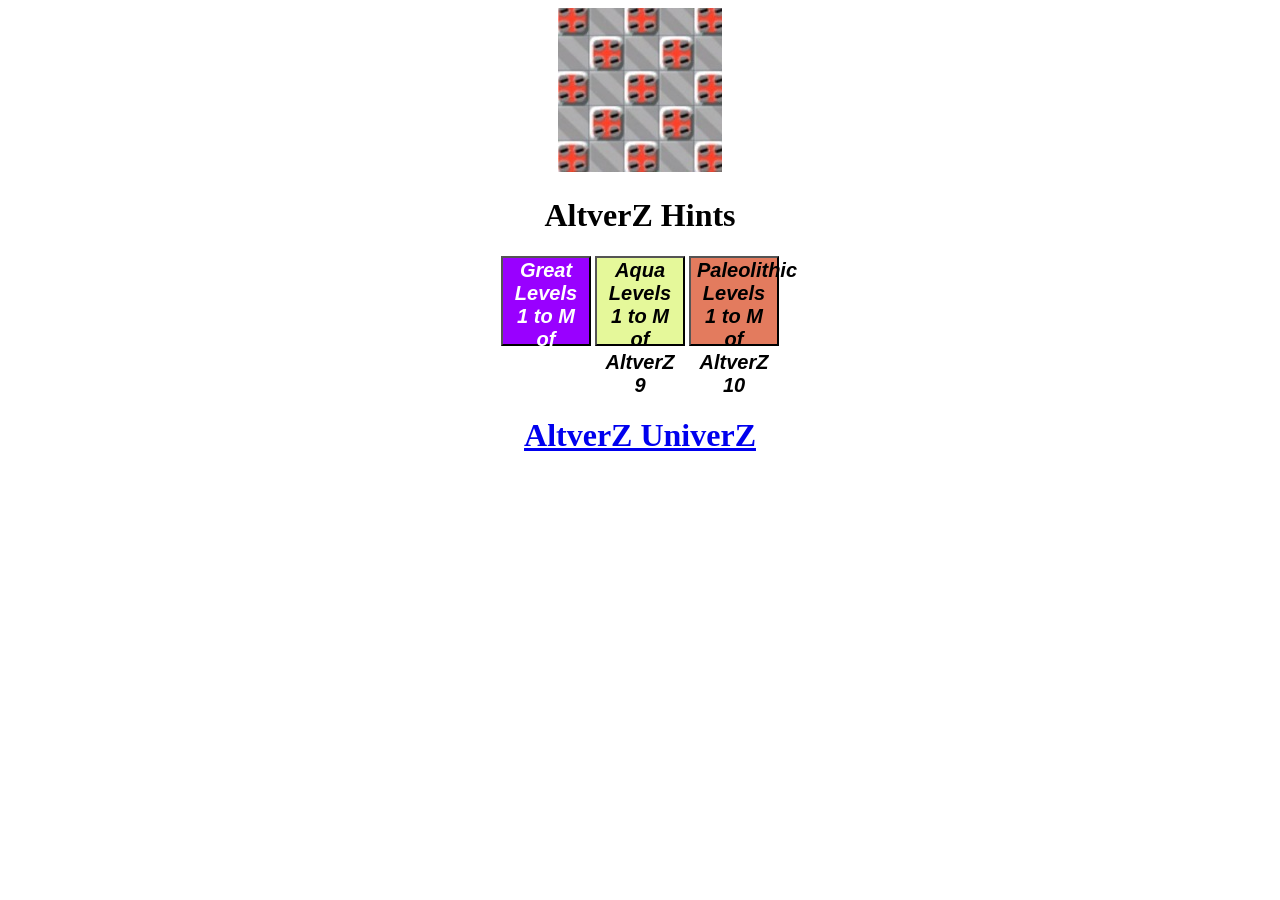
<file: index.html>
<!DOCTYPE html>
<link rel="icon" href="image/icon.jpg"/> 
<link rel="apple-touch-icon" href="image/icon.jpg"/> 
<center>
	<image src="image/icon.jpg"></image>
    <title>AltverZ Hints</title>
    <h1>AltverZ Hints</h1>
	<button style="background-color: #9900ff; color: white;" onclick="location.href='Great'">Great Levels<br>1 to M of<br>AltverZ 8</button>
	<button style="background-color: #e5f89a; color: black;" onclick="location.href='Aqua'">Aqua Levels<br>1 to M of<br>AltverZ 9</button>
	<button style="background-color: #e37b5e; color: black;" onclick="location.href='Paleolithic'">Paleolithic Levels<br>1 to M of<br>AltverZ 10</button>
    <h1><a href="Alternate_UniverZ">AltverZ UniverZ</a></h1>
</center>
<style>
	button {
		width: 10vh;
		height: 10vh;
		font: italic bold 20px "Arial";
	}
</style>
</file>
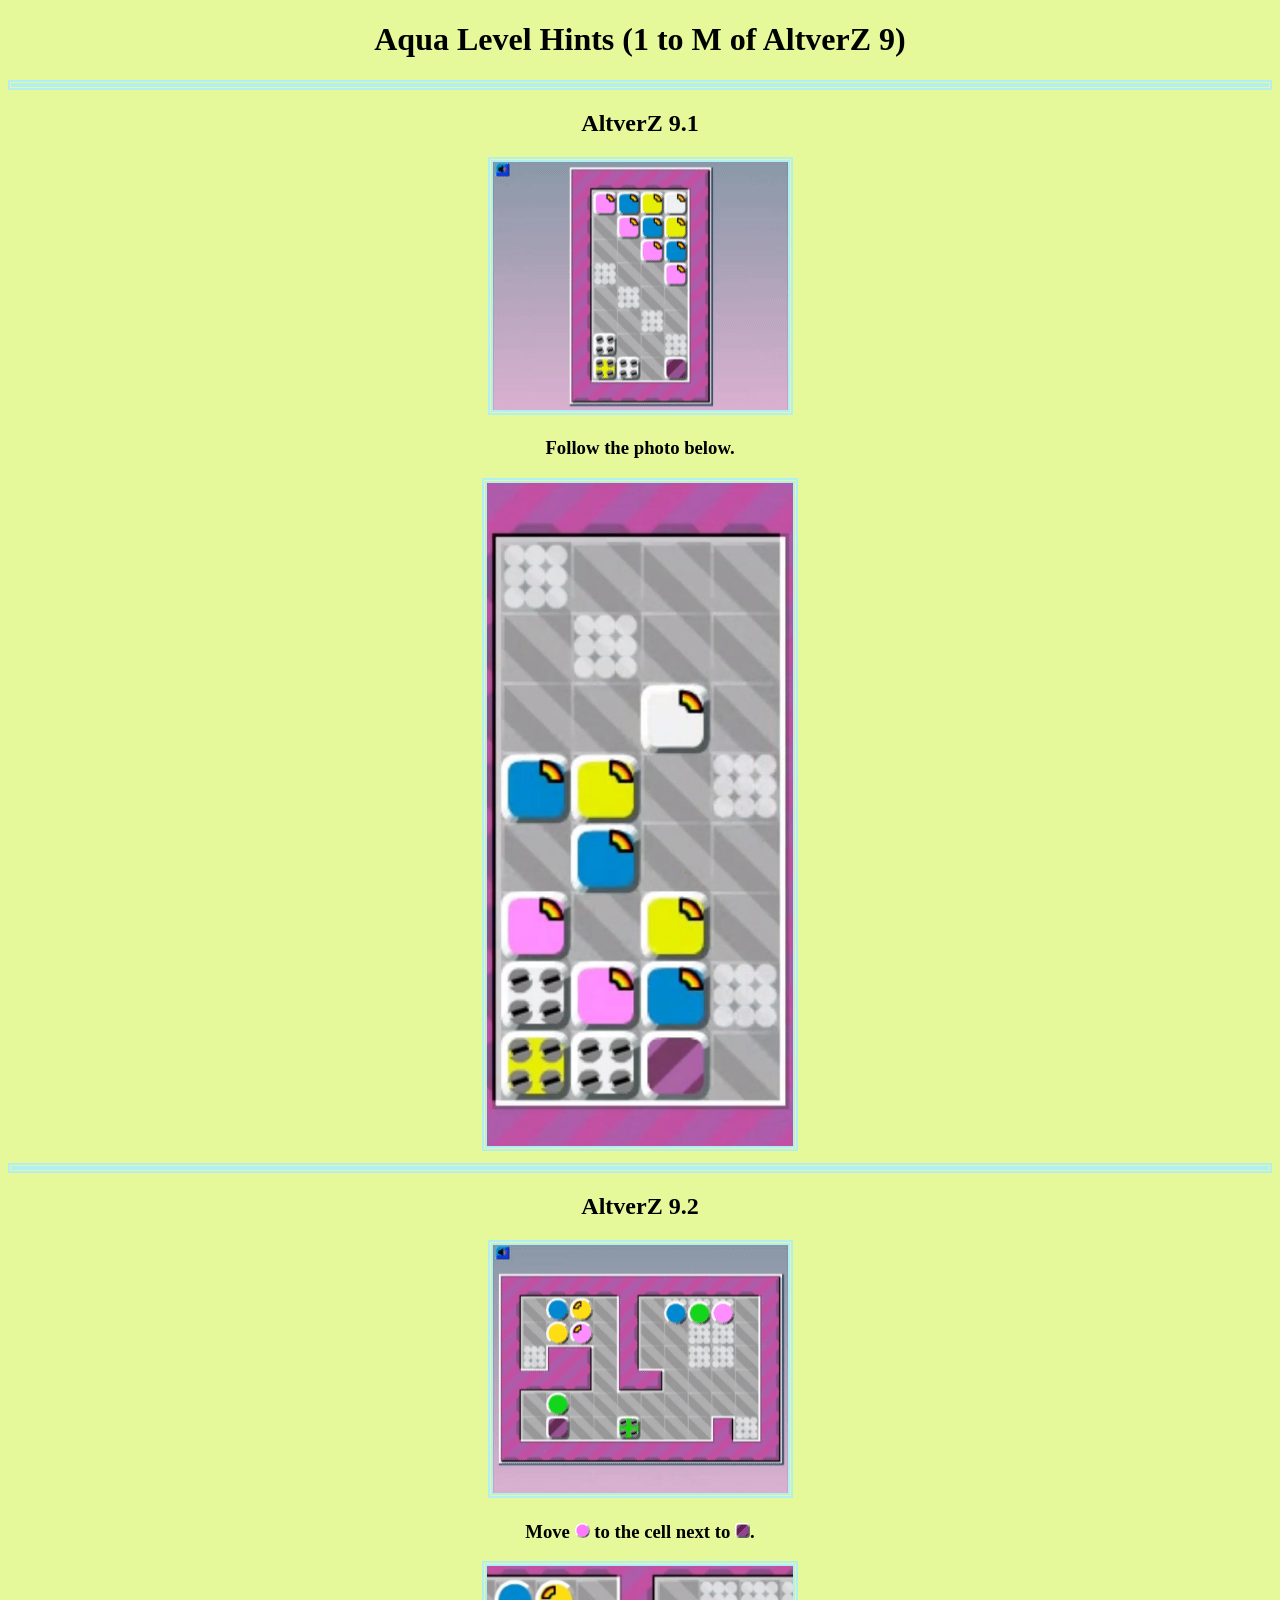
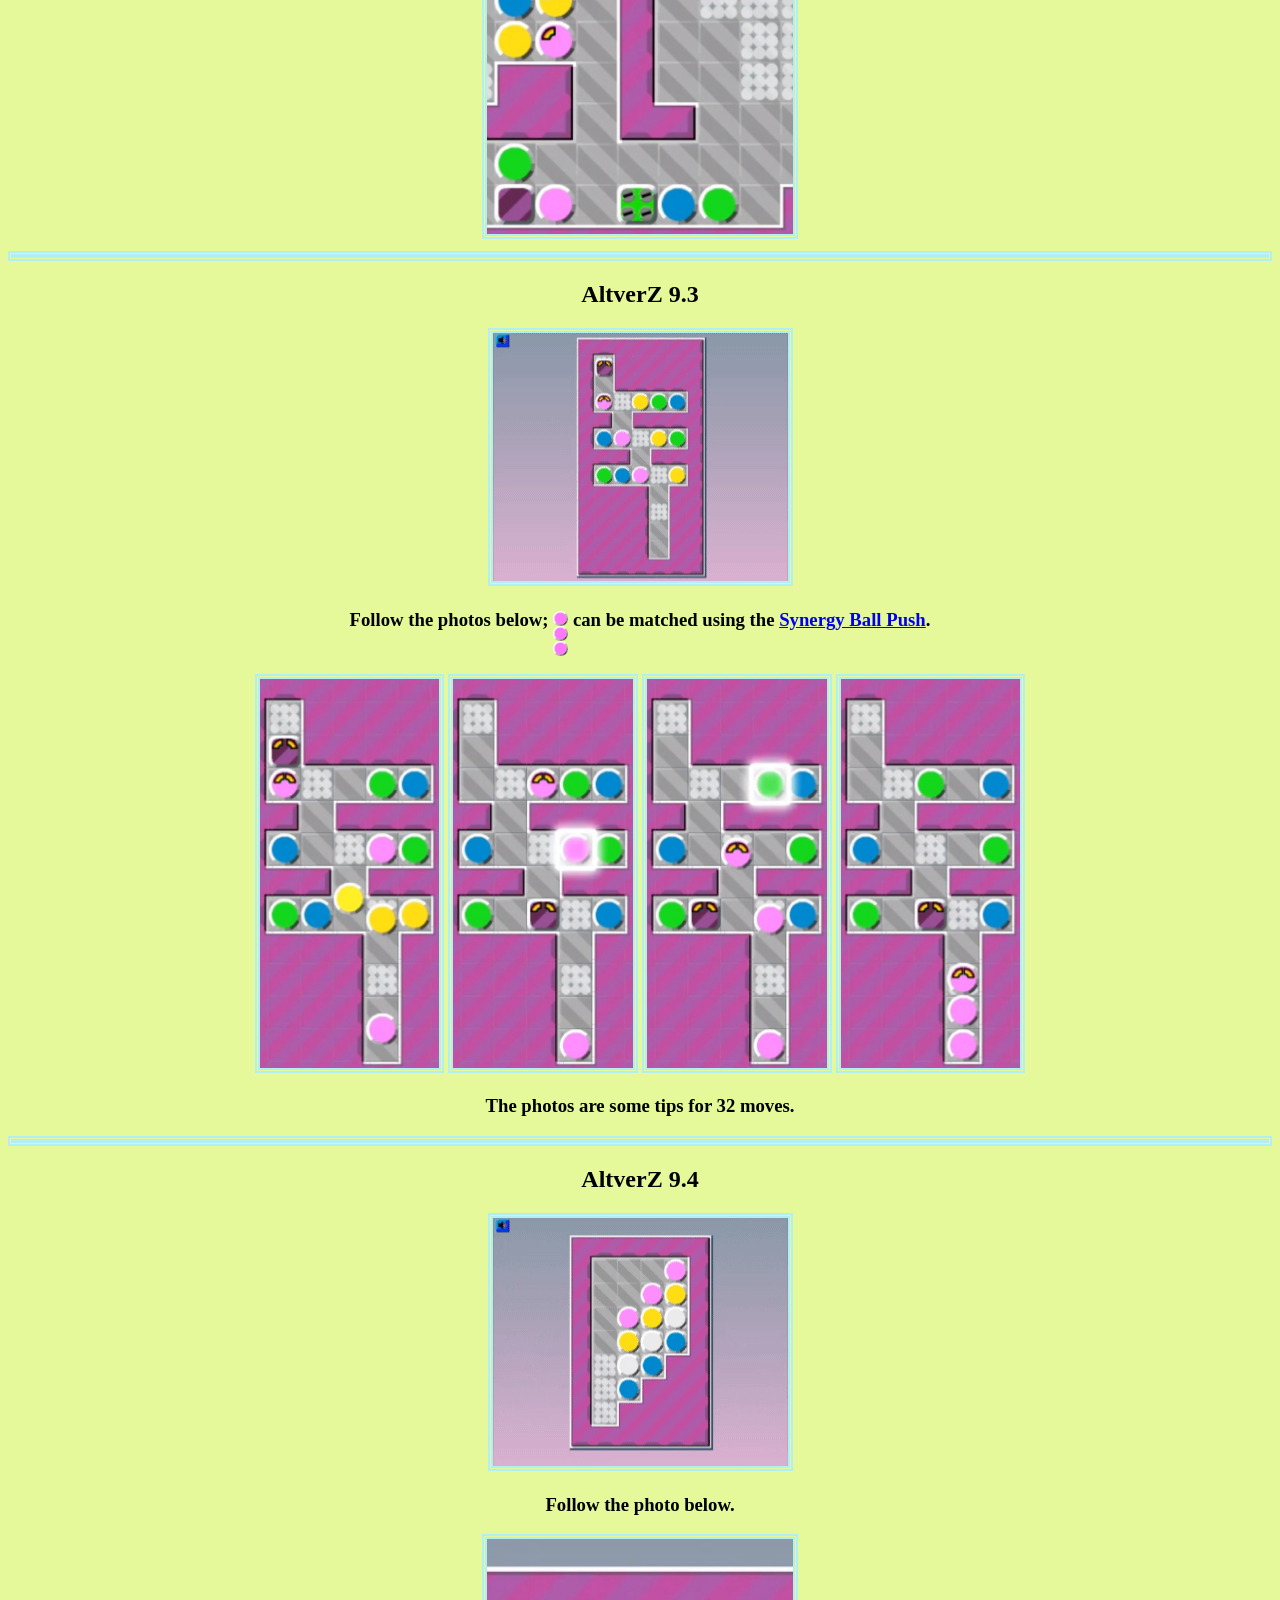
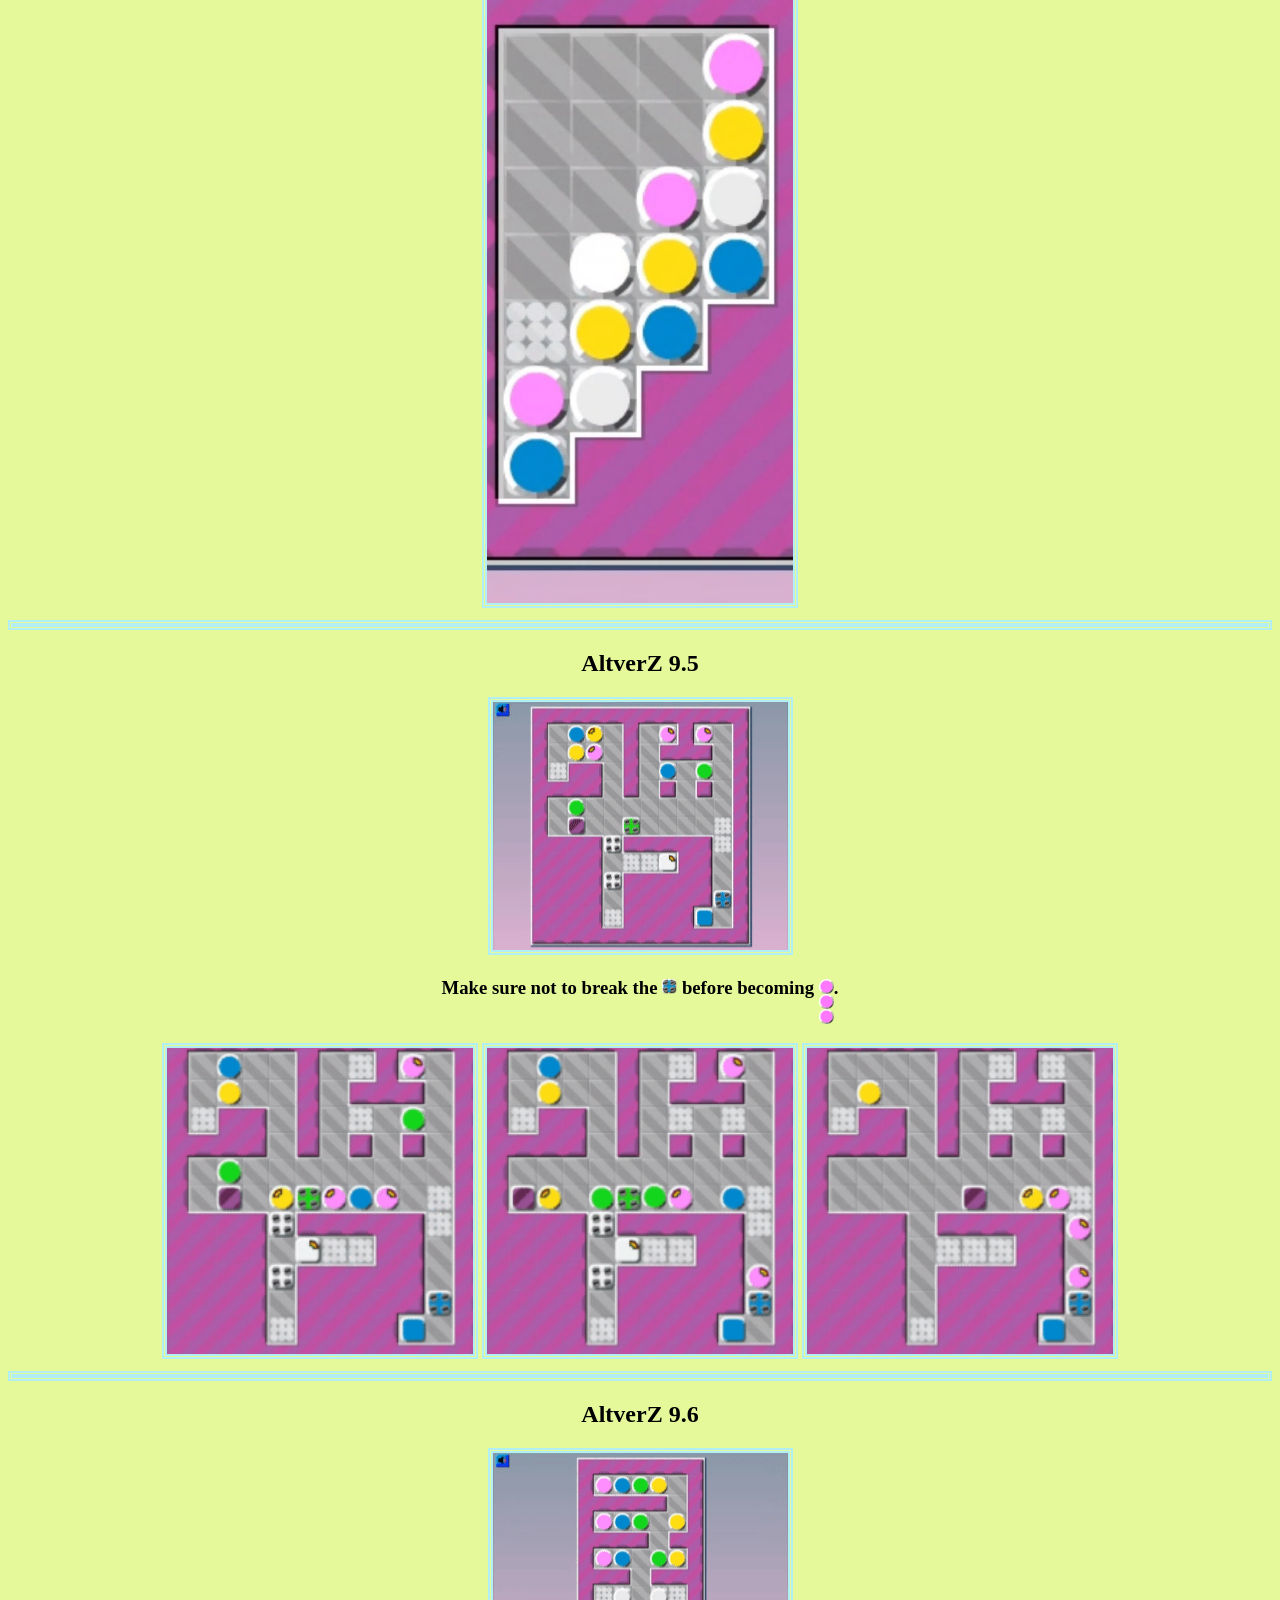
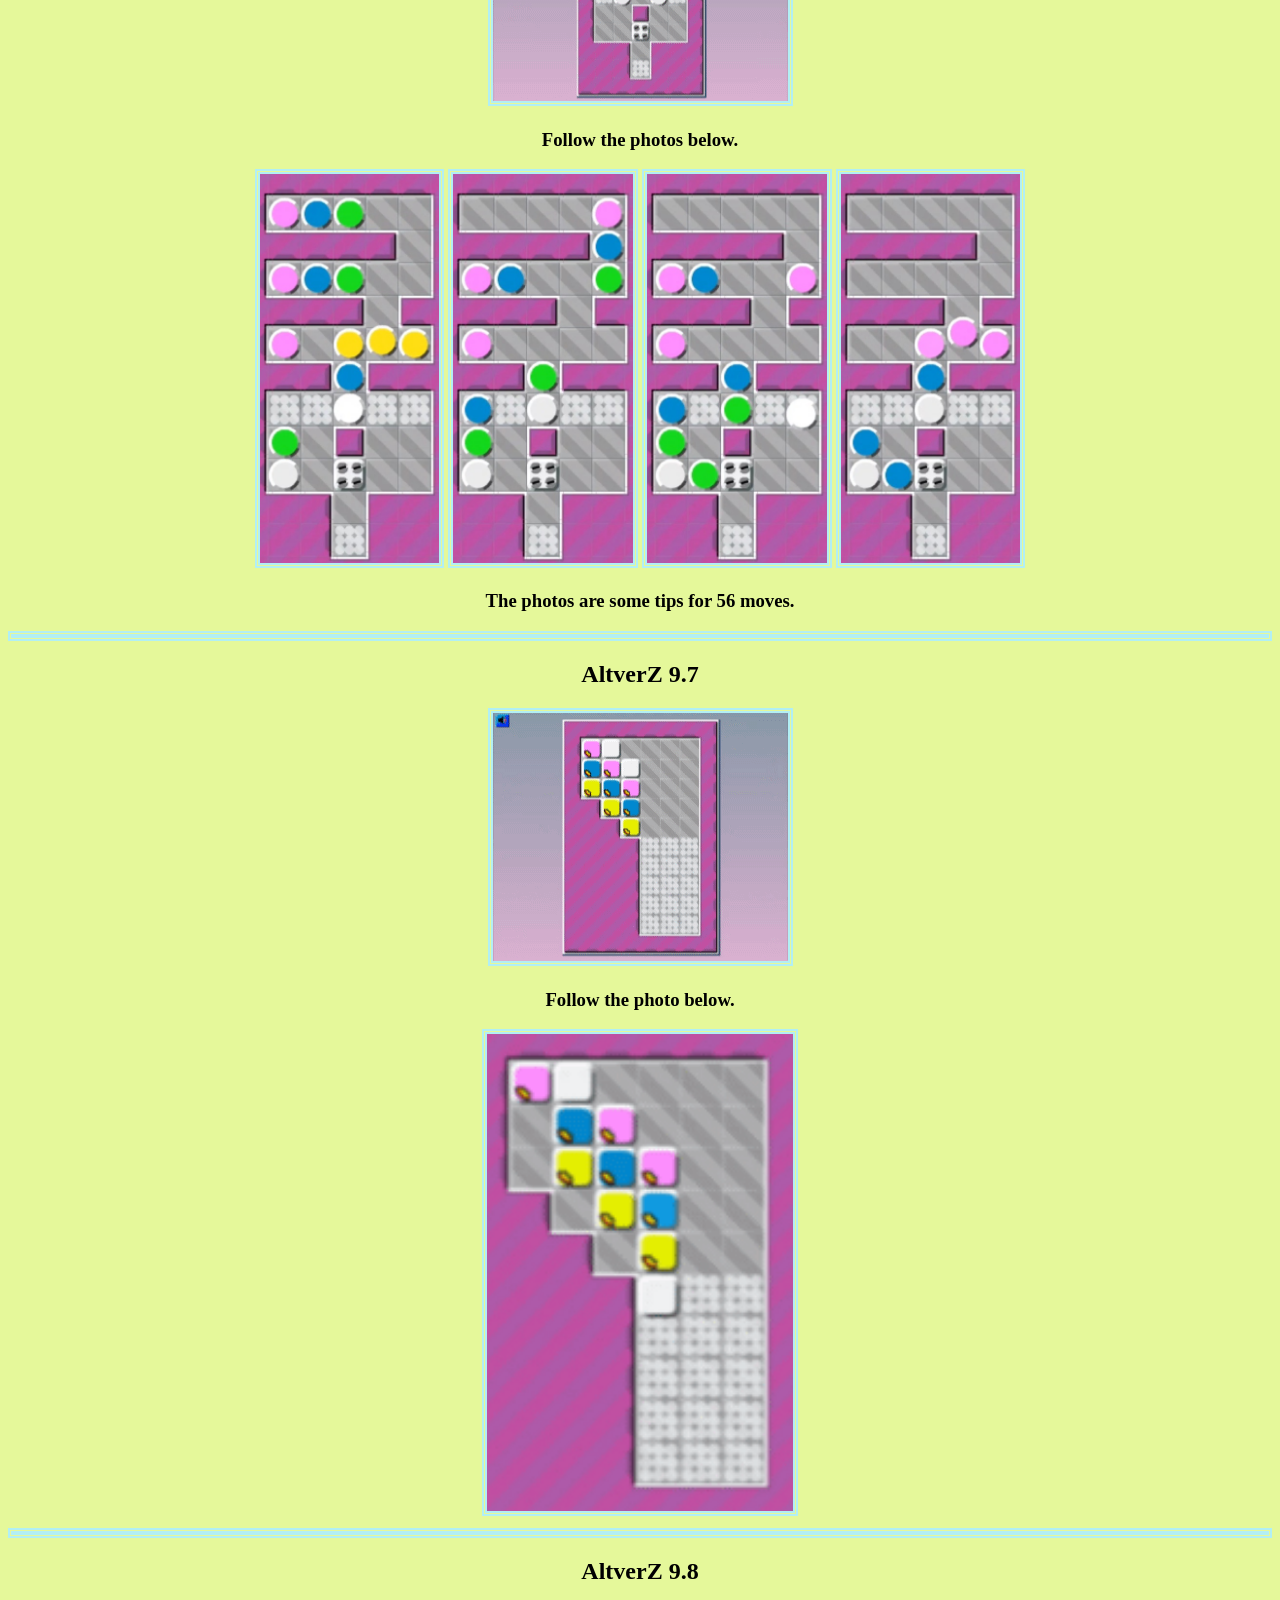
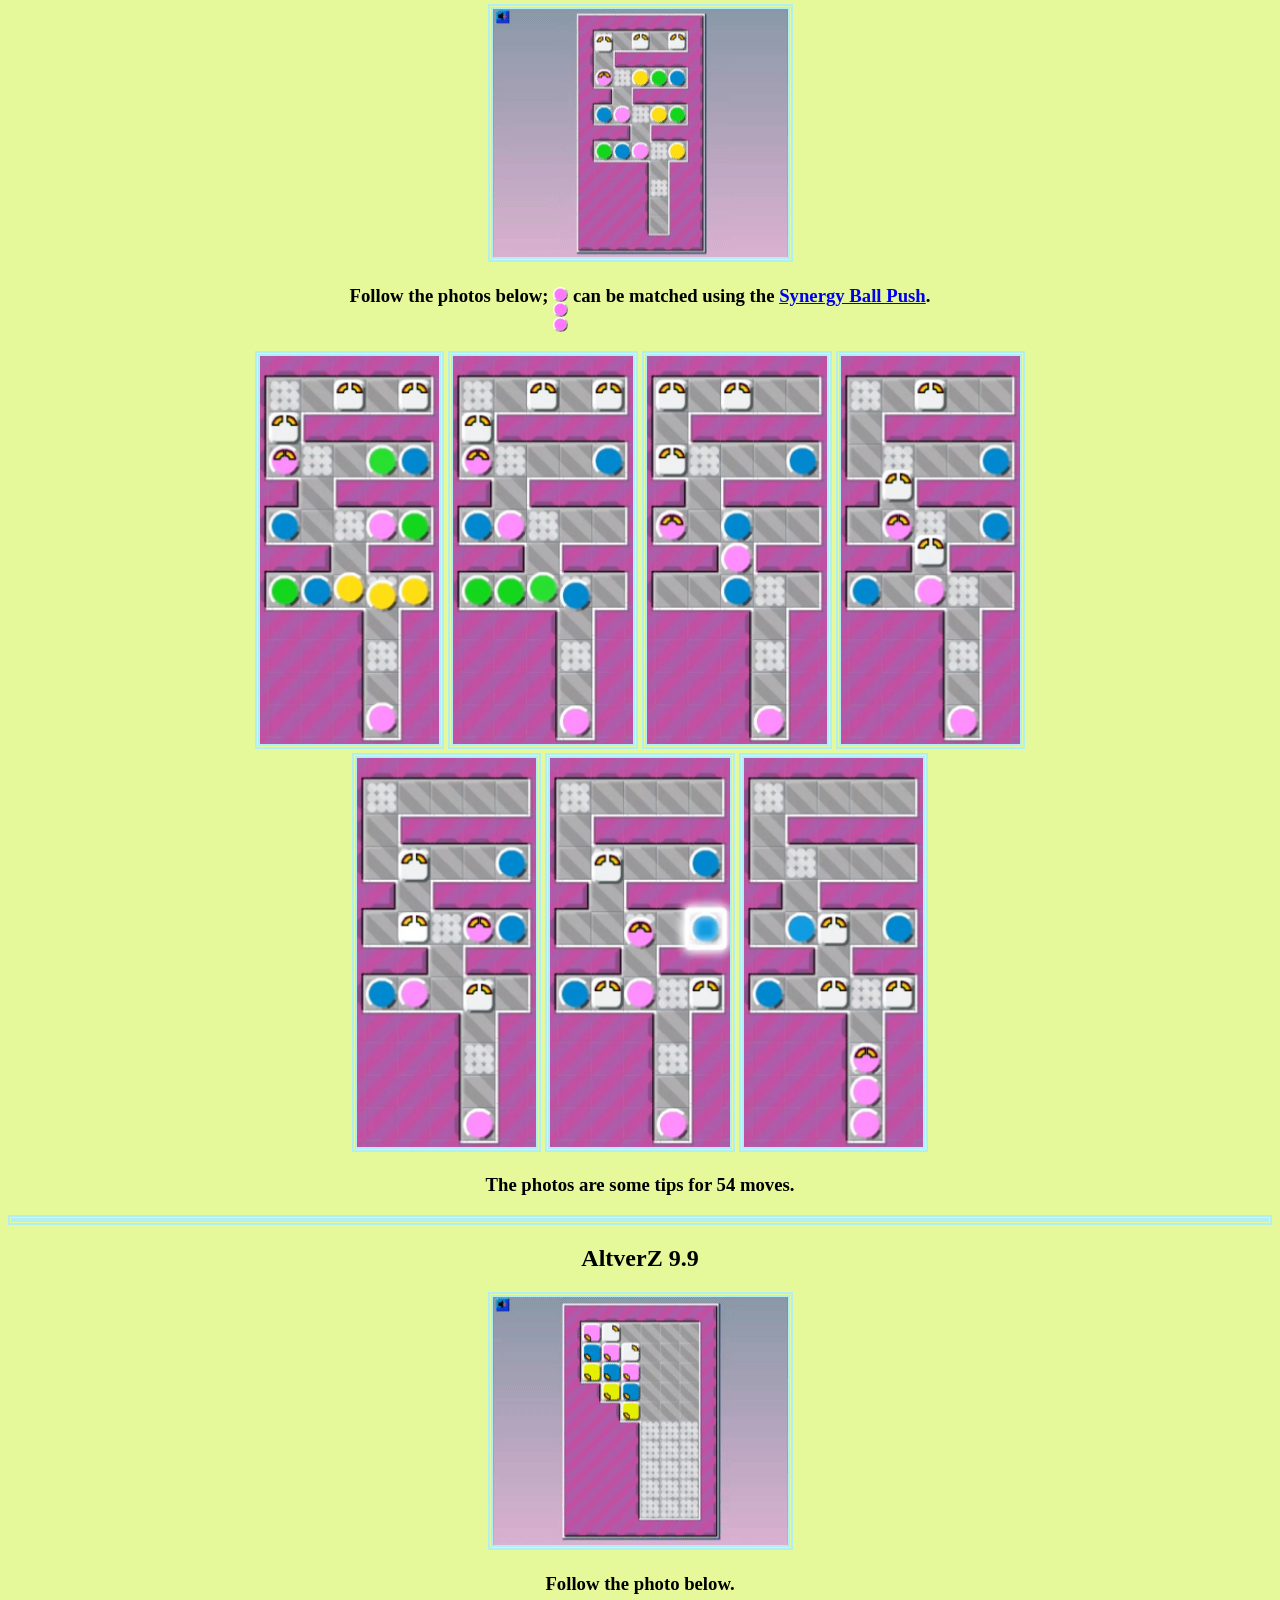
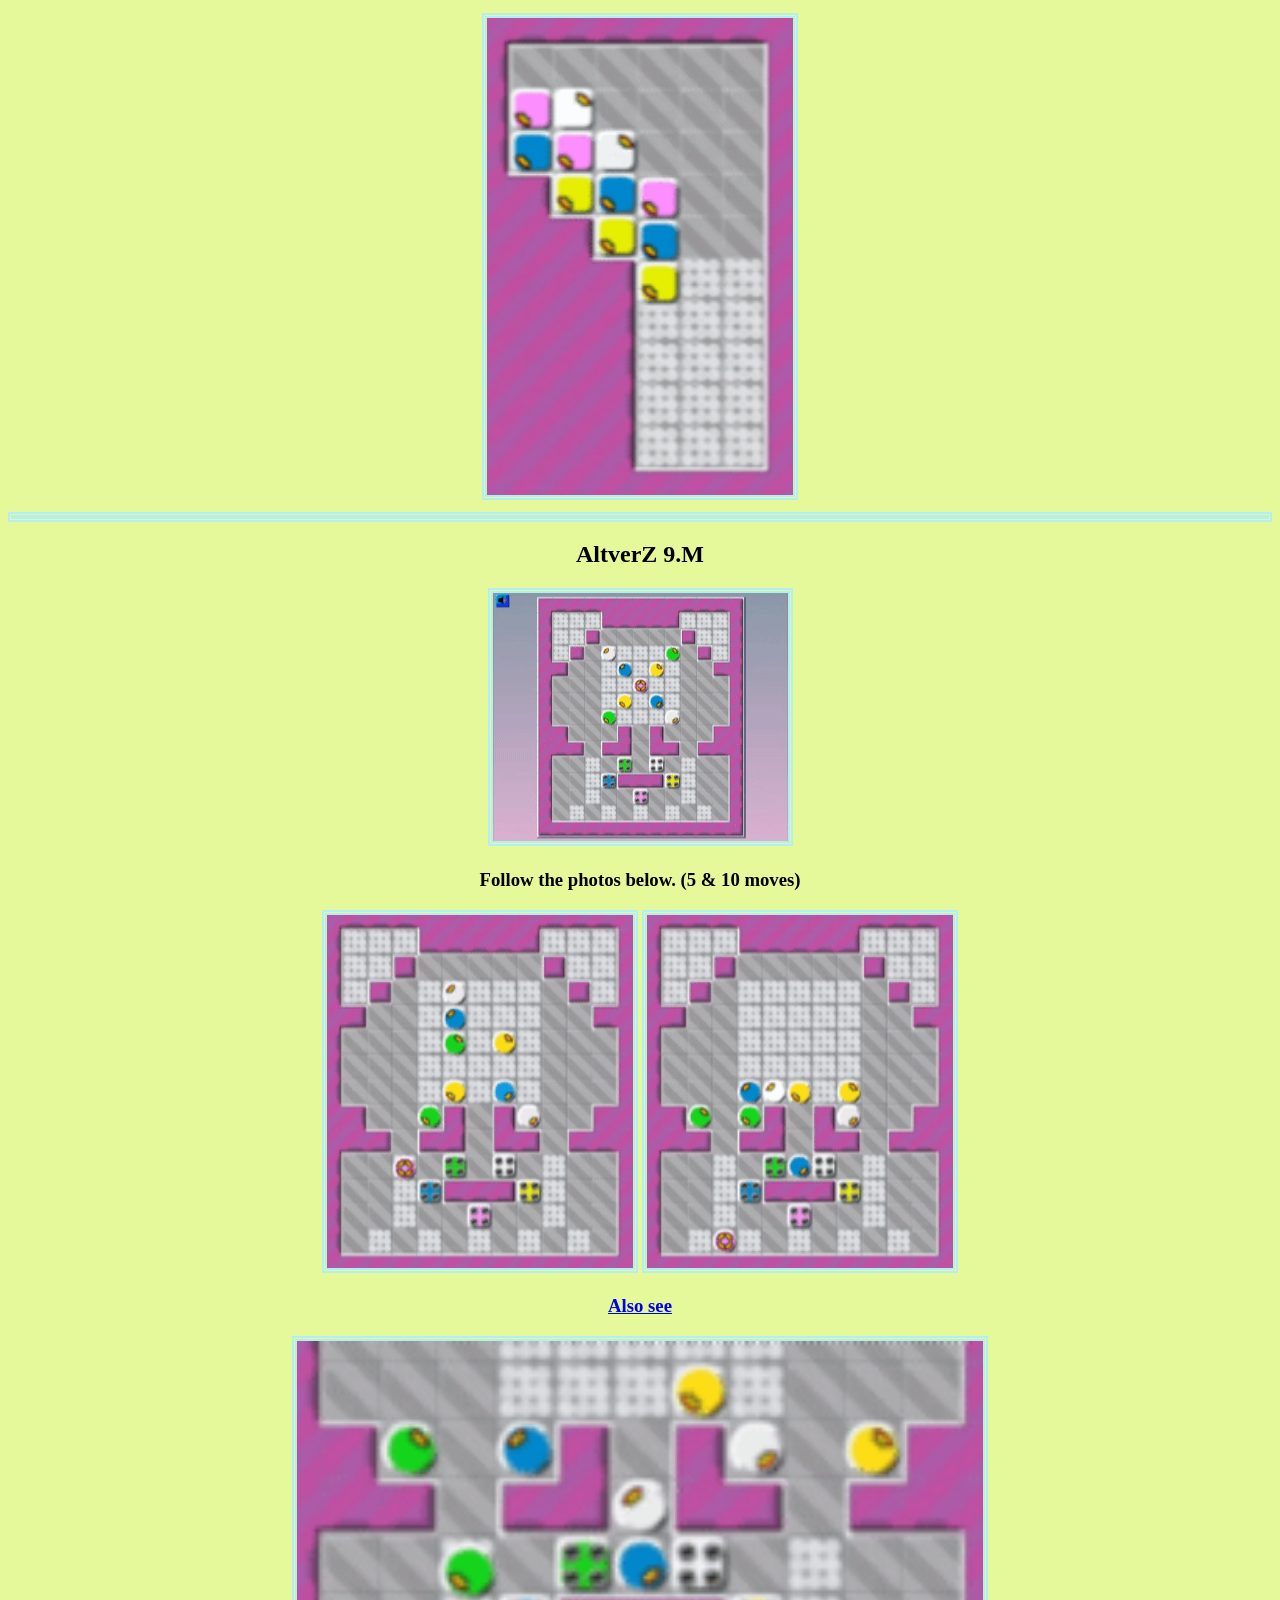
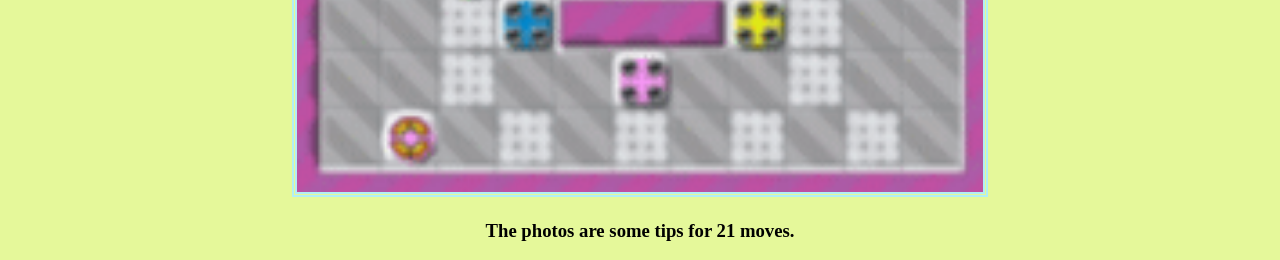
<file: Aqua.html>
<!DOCTYPE html>
<center>
    <title>Aqua Level Hints</title>
    <h1>Aqua Level Hints (1 to M of AltverZ 9)</h1>
	<hr><h2>AltverZ 9.1</h2><img src="image/subtitle11.png"></img><h3>Follow the photo below.</h3><img src="image/hint00.jpg" style="width: 25%;"></img>
	<hr><h2>AltverZ 9.2</h2><img src="image/subtitle12.png"></img><h3>Move <img src="img/5o.png"></img> to the cell next to <img src="img/6z.png"></img>.</h3><img src="image/hint26.jpg" style="width: 25%;"></img>
	<hr><h2>AltverZ 9.3</h2><img src="image/subtitle13.png"></img><h3>Follow the photos below; <H><V><img src="img/5o.png"></img><img src="img/5o.png"></img><img src="img/5o.png"></img></V></H> can be matched using the <a href="SynergyBallPush">Synergy Ball Push</a>.</h3><img src="image/hint01.jpg" style="width: 15%;"></img> <img src="image/hint02.jpg" style="width: 15%;"></img> <img src="image/hint03.jpg" style="width: 15%;"></img> <img src="image/hint04.jpg" style="width: 15%;"></img><h3>The photos are some tips for 32 moves.</h3>
	<hr><h2>AltverZ 9.4</h2><img src="image/subtitle14.png"></img><h3>Follow the photo below.</h3><img src="image/hint25.jpg" style="width: 25%;"></img>
	<hr><h2>AltverZ 9.5</h2><img src="image/subtitle15.png"></img><h3>Make sure not to break the <img src="img/1n.png"></img> before becoming <H><V><img src="img/5o.png"></img><img src="img/5o.png"></img><img src="img/5o.png"></img></V></H>.</h3><img src="image/hint23.png" style="width: 25%;"></img> <img src="image/hint24.png" style="width: 25%;"></img> <img src="image/hint25.png" style="width: 25%;"></img>
	<hr><h2>AltverZ 9.6</h2><img src="image/subtitle16.png"></img><h3>Follow the photos below.</h3><img src="image/hint21.jpg" style="width: 15%;"></img> <img src="image/hint22.jpg" style="width: 15%;"></img> <img src="image/hint23.jpg" style="width: 15%;"></img> <img src="image/hint24.jpg" style="width: 15%;"></img><h3>The photos are some tips for 56 moves.</h3>
	<hr><h2>AltverZ 9.7</h2><img src="image/subtitle17.png"></img><h3>Follow the photo below.</h3><img src="image/hint00.gif" style="width: 25%;"></img>
	<hr><h2>AltverZ 9.8</h2><img src="image/subtitle18.png"></img><h3>Follow the photos below; <H><V><img src="img/5o.png"></img><img src="img/5o.png"></img><img src="img/5o.png"></img></V></H> can be matched using the <a href="SynergyBallPush">Synergy Ball Push</a>.</h3><img src="image/hint05.jpg" style="width: 15%;"></img> <img src="image/hint06.jpg" style="width: 15%;"></img> <img src="image/hint07.jpg" style="width: 15%;"></img> <img src="image/hint08.jpg" style="width: 15%;"></img><br><img src="image/hint09.jpg" style="width: 15%;"></img> <img src="image/hint10.jpg" style="width: 15%;"></img> <img src="image/hint11.jpg" style="width: 15%;"></img><h3>The photos are some tips for 54 moves.</h3>
	<hr><h2>AltverZ 9.9</h2><img src="image/subtitle19.png"></img><h3>Follow the photo below.</h3><img src="image/hint01.gif" style="width: 25%;"></img>
	<hr><h2>AltverZ 9.M</h2><img src="image/subtitle20.png"></img><h3>Follow the photos below. (5 & 10 moves)</h3><img src="image/hint12.png" style="width: 25%;"></img> <img src="image/hint13.png" style="width: 25%;"></img><h3><a href="SynergyBallPush">Also see</a></h3><img src="image/hint02.gif" style="width: 55%;"></img><h3>The photos are some tips for 21 moves.</h3>
</center>
<style>
	hr {
		border: 5px double #b2eff4;
	}
	img {
		border: 5px double #b2eff4;
		box-sizing: border-box;
	}
	html {
		background-color: #e5f89a;
		color: black;
	}
</style>
<link rel="stylesheet" href="img.css">
</file>
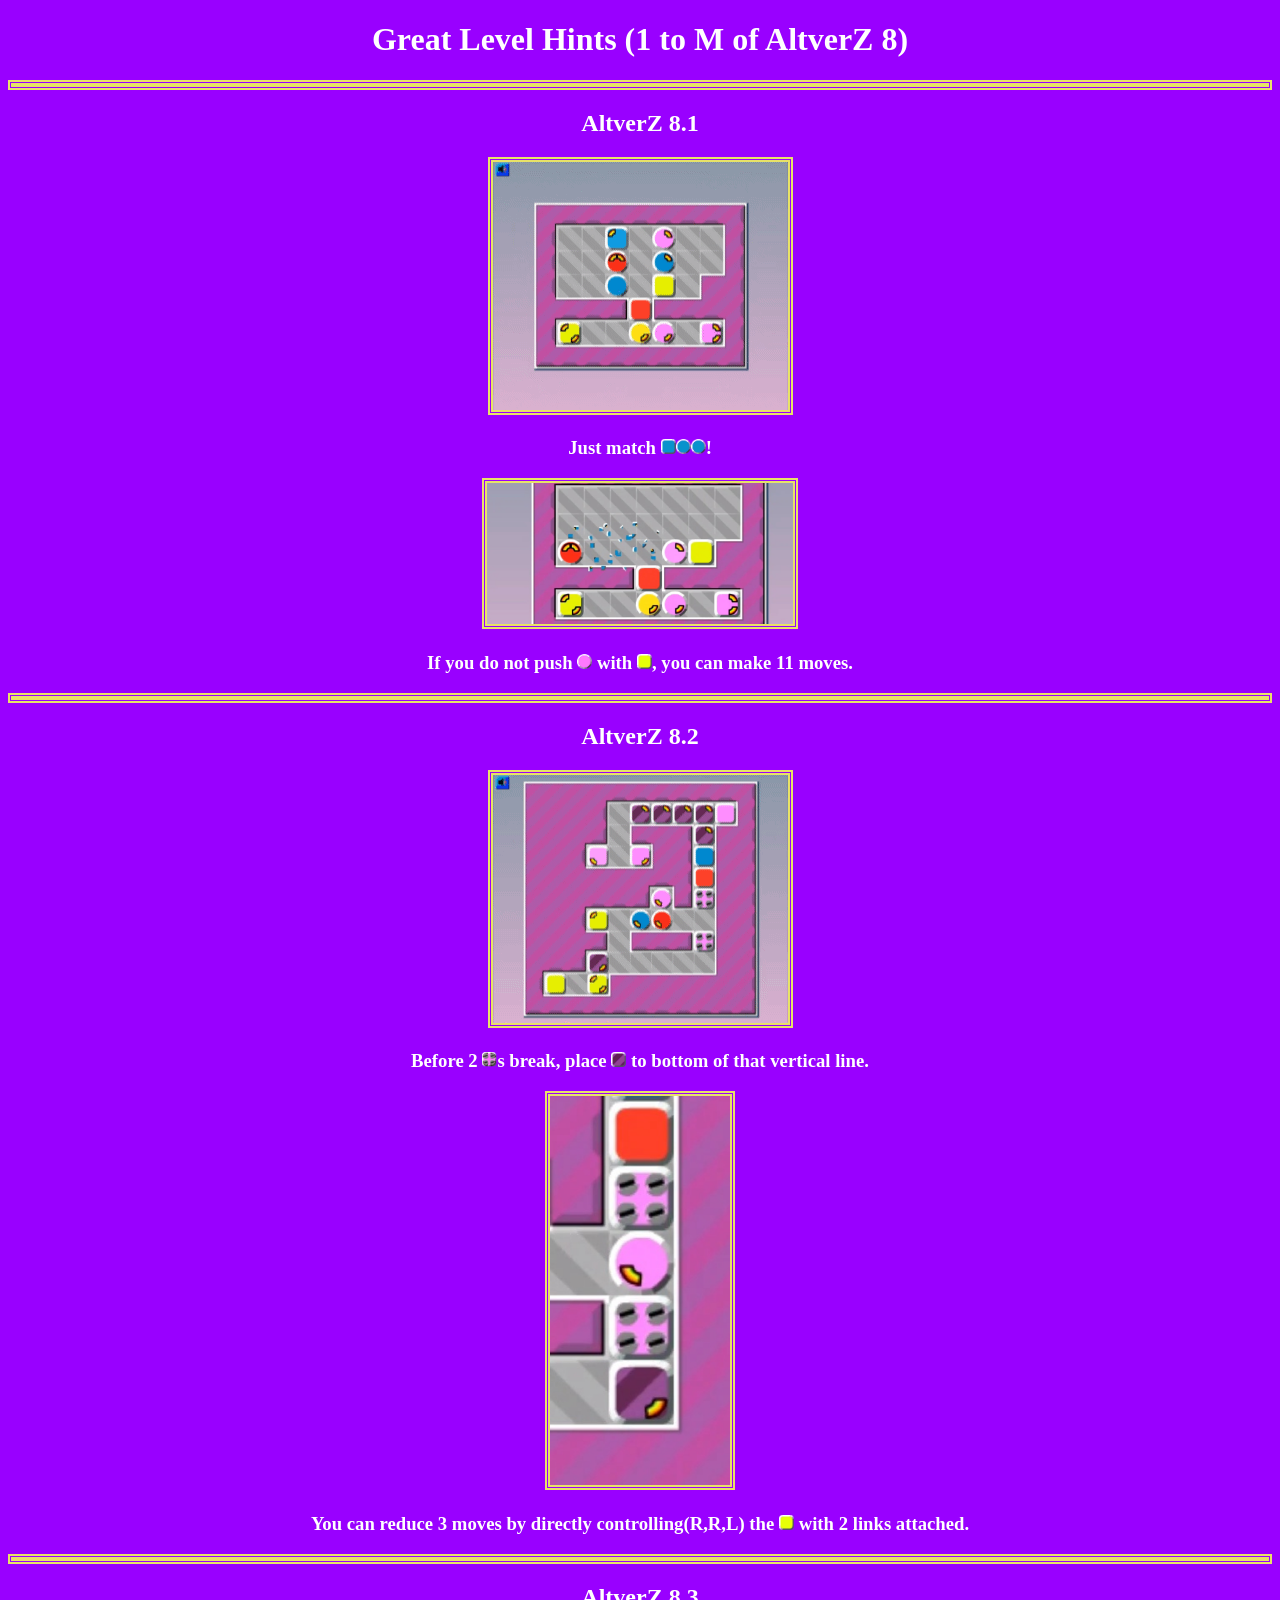
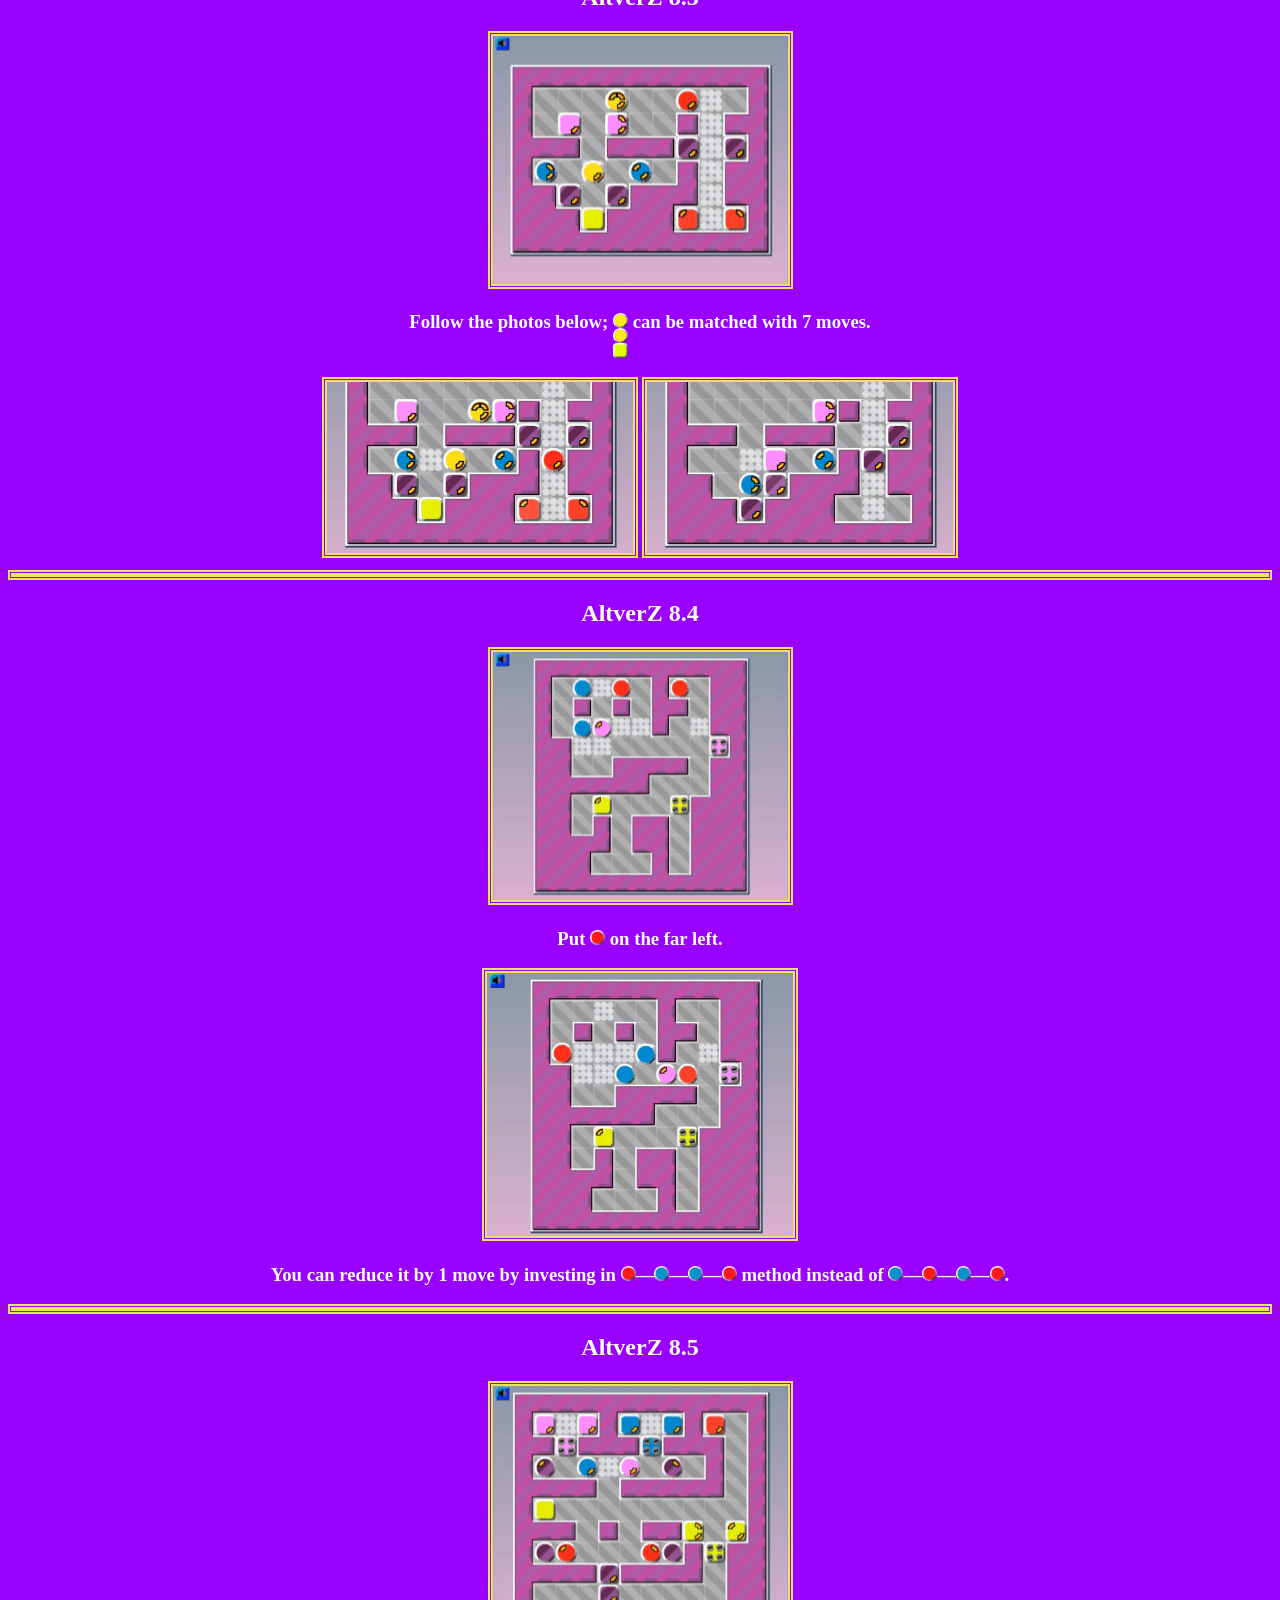
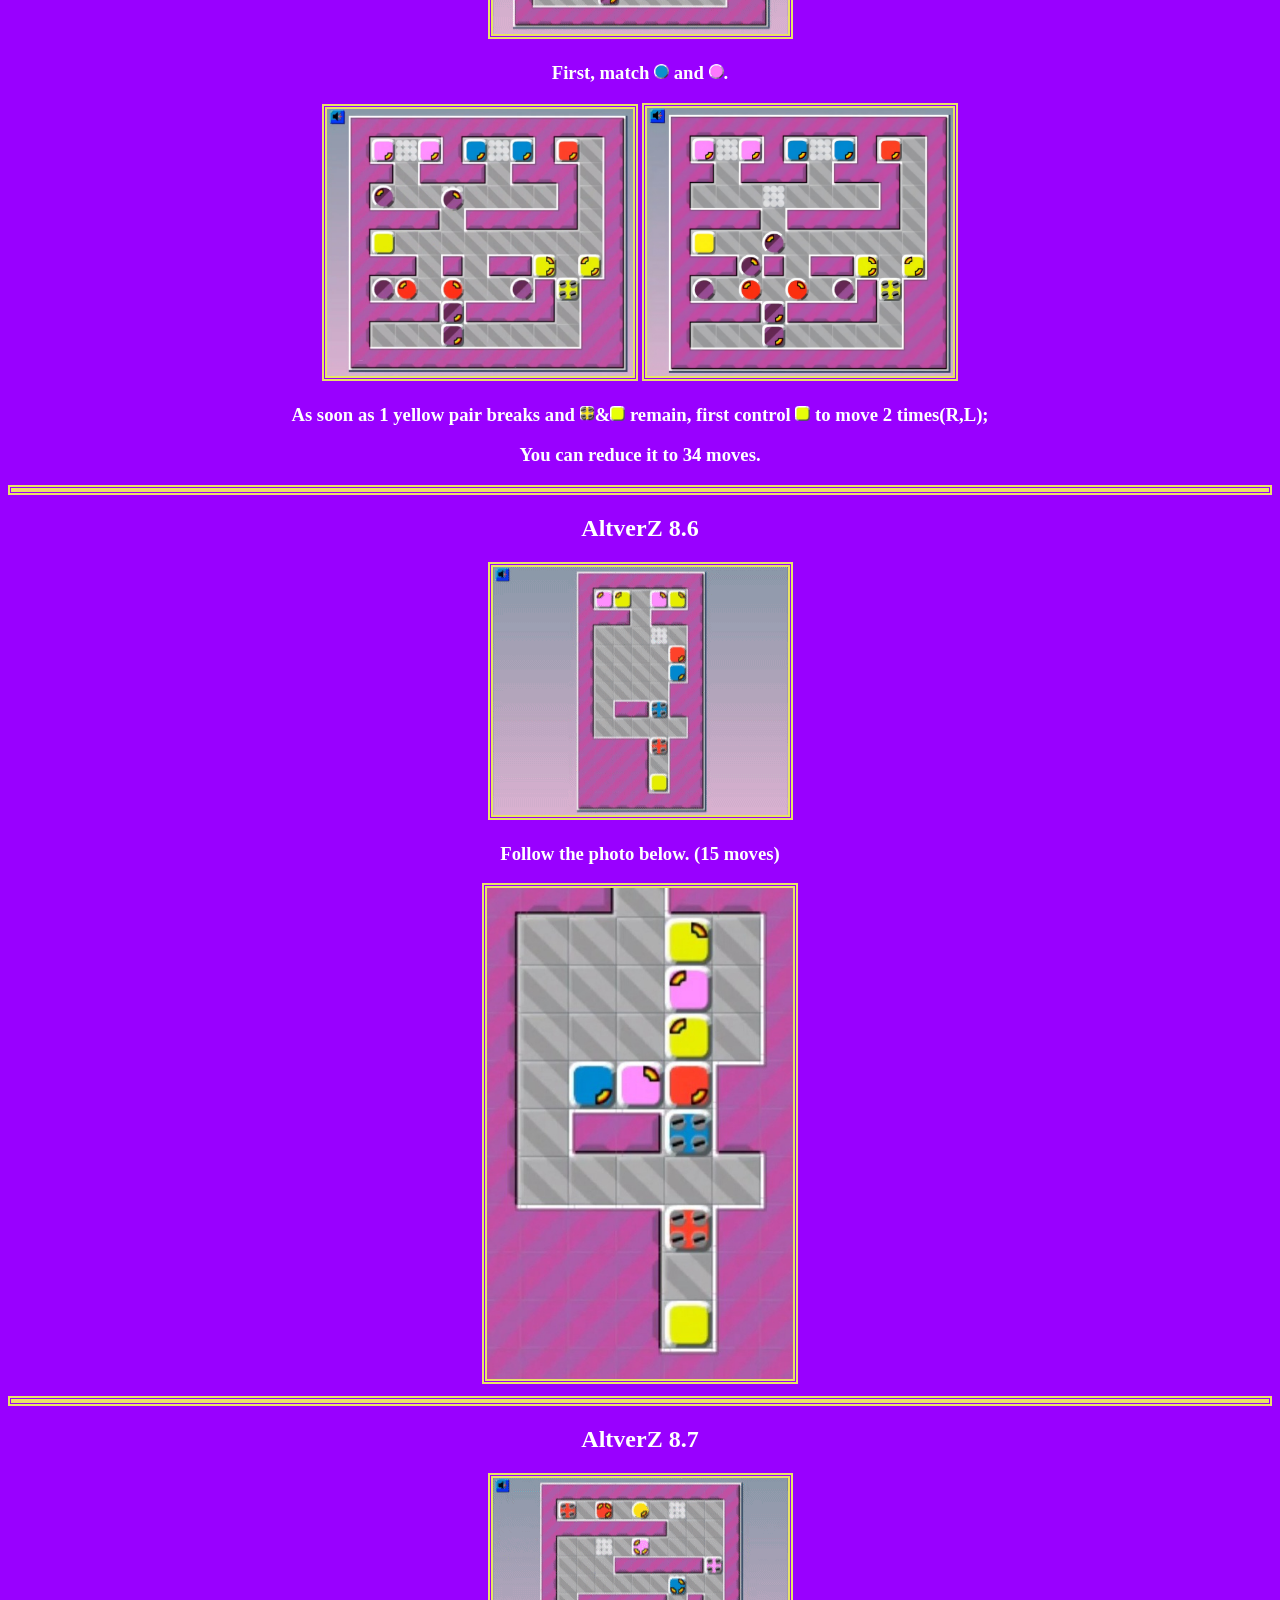
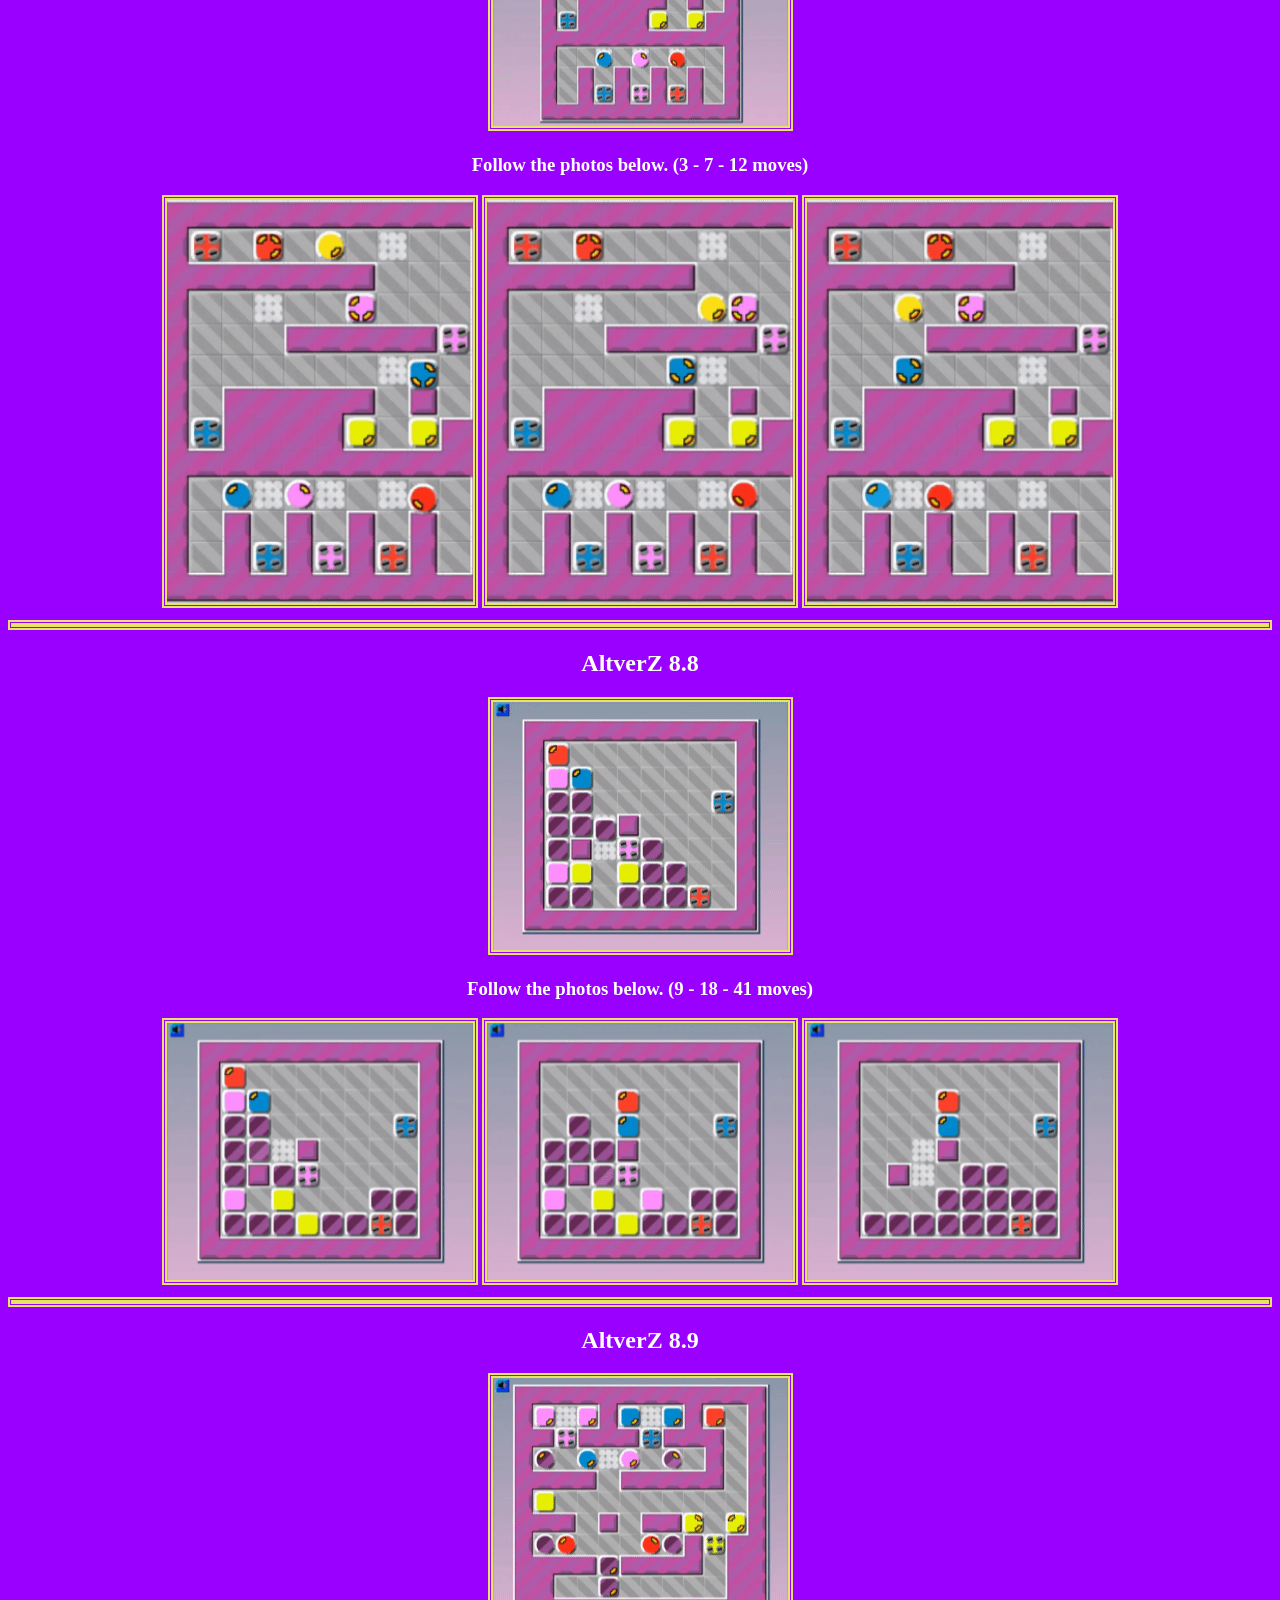
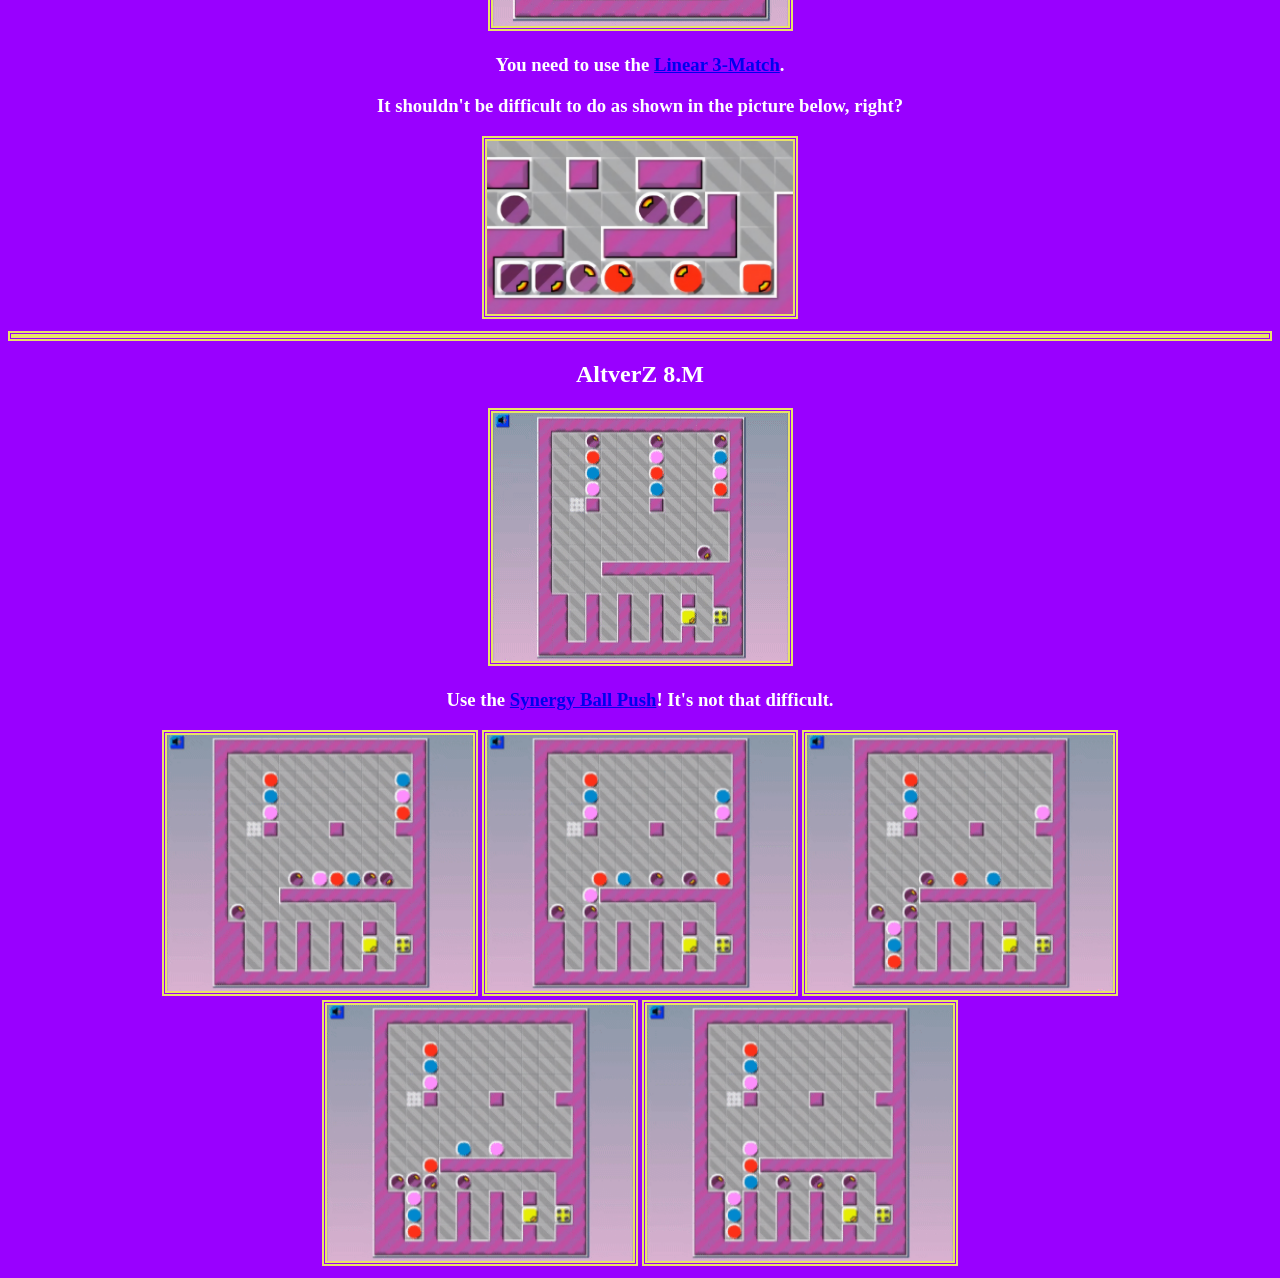
<file: Great.html>
<!DOCTYPE html>
<center>
    <title>Great Level Hints</title>
    <h1>Great Level Hints (1 to M of AltverZ 8)</h1>
	<hr><h2>AltverZ 8.1</h2><img src="image/subtitle01.png"></img><h3>Just match <img src="img/1z.png"></img><img src="img/1o.png"></img><img src="img/1o.png"></img>!</h3><img src="image/hint18.jpg" style="width: 25%;"></img><h3>If you do not push <img src="img/5o.png"></img> with <img src="img/3z.png"></img>, you can make 11 moves.</h3>
	<hr><h2>AltverZ 8.2</h2><img src="image/subtitle02.png"></img><h3>Before 2 <img src="img/5n.png"></img>s break, place <img src="img/6z.png"></img> to bottom of that vertical line.</h3><img src="image/hint17.jpg" style="width: 15%;"></img><h3>You can reduce 3 moves by directly controlling(R,R,L) the <img src="img/3z.png"></img> with 2 links attached.</h3>
	<hr><h2>AltverZ 8.3</h2><img src="image/subtitle03.png"></img><h3>Follow the photos below; <H><V><img src="img/3o.png"></img><img src="img/3o.png"></img><img src="img/3z.png"></img></V></H> can be matched with 7 moves.</h3><img src="image/hint20.jpg" style="width: 25%;"></img> <img src="image/hint19.jpg" style="width: 25%;"></img>
	<hr><h2>AltverZ 8.4</h2><img src="image/subtitle04.png"></img><h3>Put <img src="img/2o.png"></img> on the far left.</h3><img src="image/hint12.jpg" style="width: 25%;"></img><h3>You can reduce it by 1 move by investing in <img src="img/2o.png"></img>—<img src="img/1o.png"></img>—<img src="img/1o.png"></img>—<img src="img/2o.png"></img> method instead of <img src="img/1o.png"></img>—<img src="img/2o.png"></img>—<img src="img/1o.png"></img>—<img src="img/2o.png"></img>.</h3>
	<hr><h2>AltverZ 8.5</h2><img src="image/subtitle05.png"></img><h3>First, match <img src="img/1o.png"></img> and <img src="img/5o.png"></img>.</h3><img src="image/hint13.jpg" style="width: 25%;"></img> <img src="image/hint14.jpg" style="width: 25%;"></img><h3>As soon as 1 yellow pair breaks and <img src="img/3n.png"></img>&<img src="img/3z.png"></img> remain, first control <img src="img/3z.png"></img> to move 2 times(R,L);</h3><h3>You can reduce it to 34 moves.</h3>
	<hr><h2>AltverZ 8.6</h2><img src="image/subtitle06.png"></img><h3>Follow the photo below. (15 moves)</h3><img src="image/hint16.jpg" style="width: 25%;"></img>
	<hr><h2>AltverZ 8.7</h2><img src="image/subtitle07.png"></img><h3>Follow the photos below. (3 - 7 - 12 moves)</h3><img src="image/hint01.png" style="width: 25%;"></img> <img src="image/hint02.png" style="width: 25%;"></img> <img src="image/hint03.png" style="width: 25%;"></img>
	<hr><h2>AltverZ 8.8</h2><img src="image/subtitle08.png"></img><h3>Follow the photos below. (9 - 18 - 41 moves)</h3><img src="image/hint04.png" style="width: 25%;"></img> <img src="image/hint05.png" style="width: 25%;"></img> <img src="image/hint06.png" style="width: 25%;"></img>
	<hr><h2>AltverZ 8.9</h2><img src="image/subtitle09.png"></img><h3>You need to use the <a href="SynergyBallPush">Linear 3-Match</a>.</h3><h3>It shouldn't be difficult to do as shown in the picture below, right?</h3><img src="image/hint15.jpg" style="width: 25%;"></img>
	<hr><h2>AltverZ 8.M</h2><img src="image/subtitle10.png"></img><h3>Use the <a href="SynergyBallPush">Synergy Ball Push</a>! It's not that difficult.</h3><img src="image/hint07.png" style="width: 25%;"></img> <img src="image/hint08.png" style="width: 25%;"></img> <img src="image/hint09.png" style="width: 25%;"></img> <img src="image/hint10.png" style="width: 25%;"></img> <img src="image/hint11.png" style="width: 25%;"></img>
</center>
<style>
	hr {
		border: 5px double #e8e267;
	}
	img {
		border: 5px double #e8e267;
		box-sizing: border-box;
	}
	html {
		background-color: #9900ff;
		color: white;
	}
</style>
<link rel="stylesheet" href="img.css">
</file>
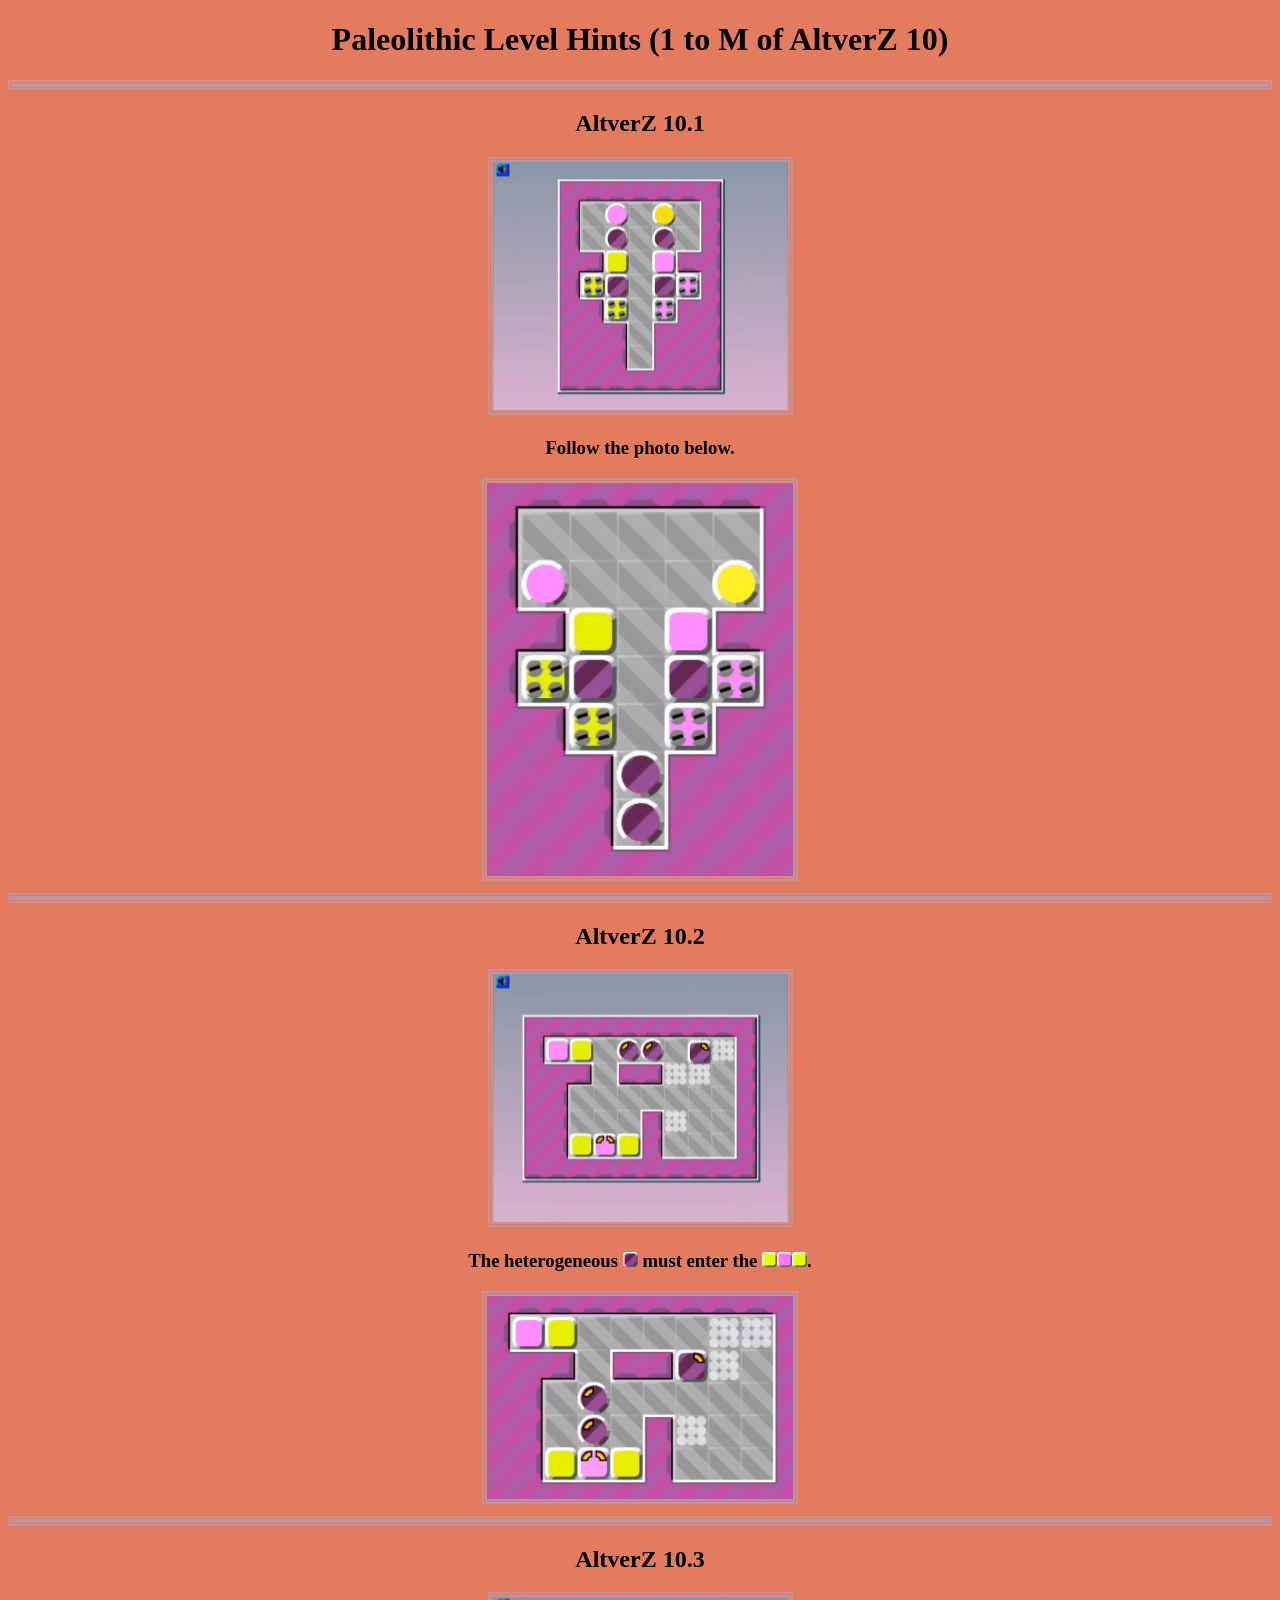
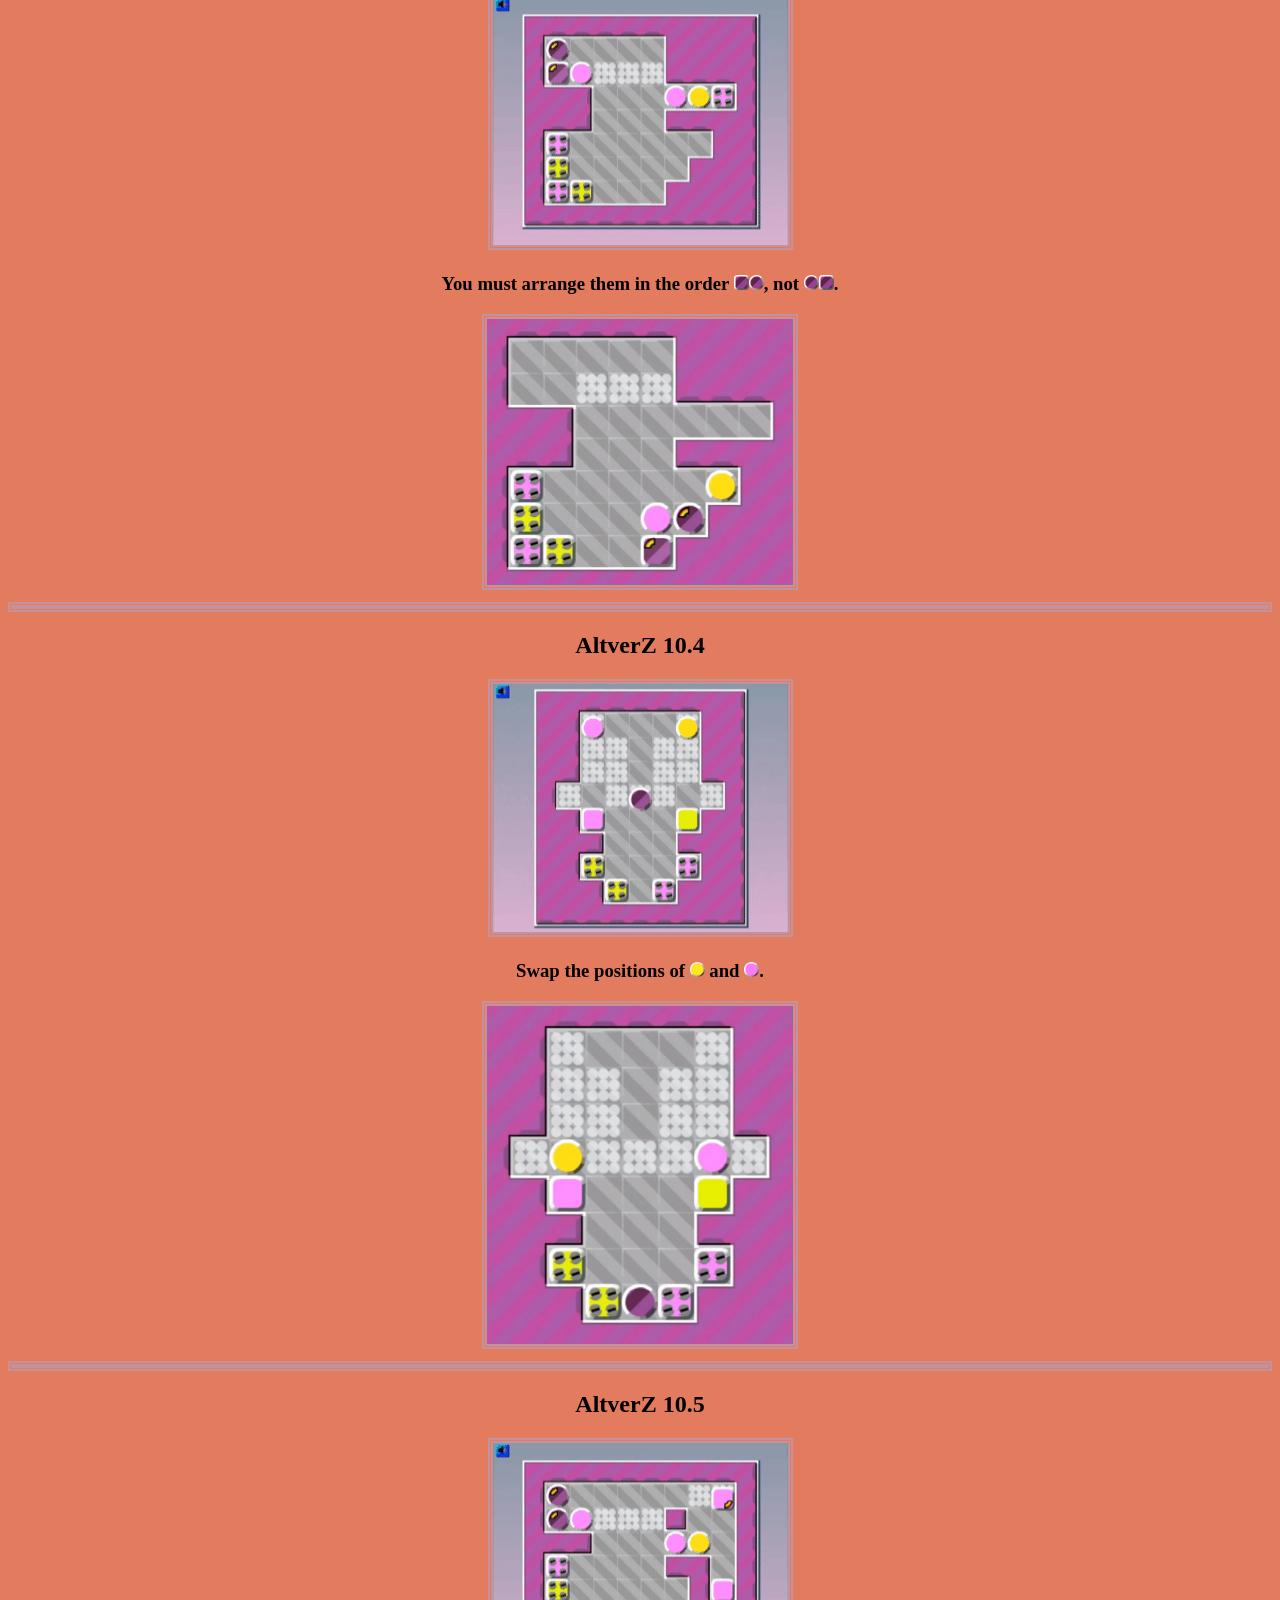
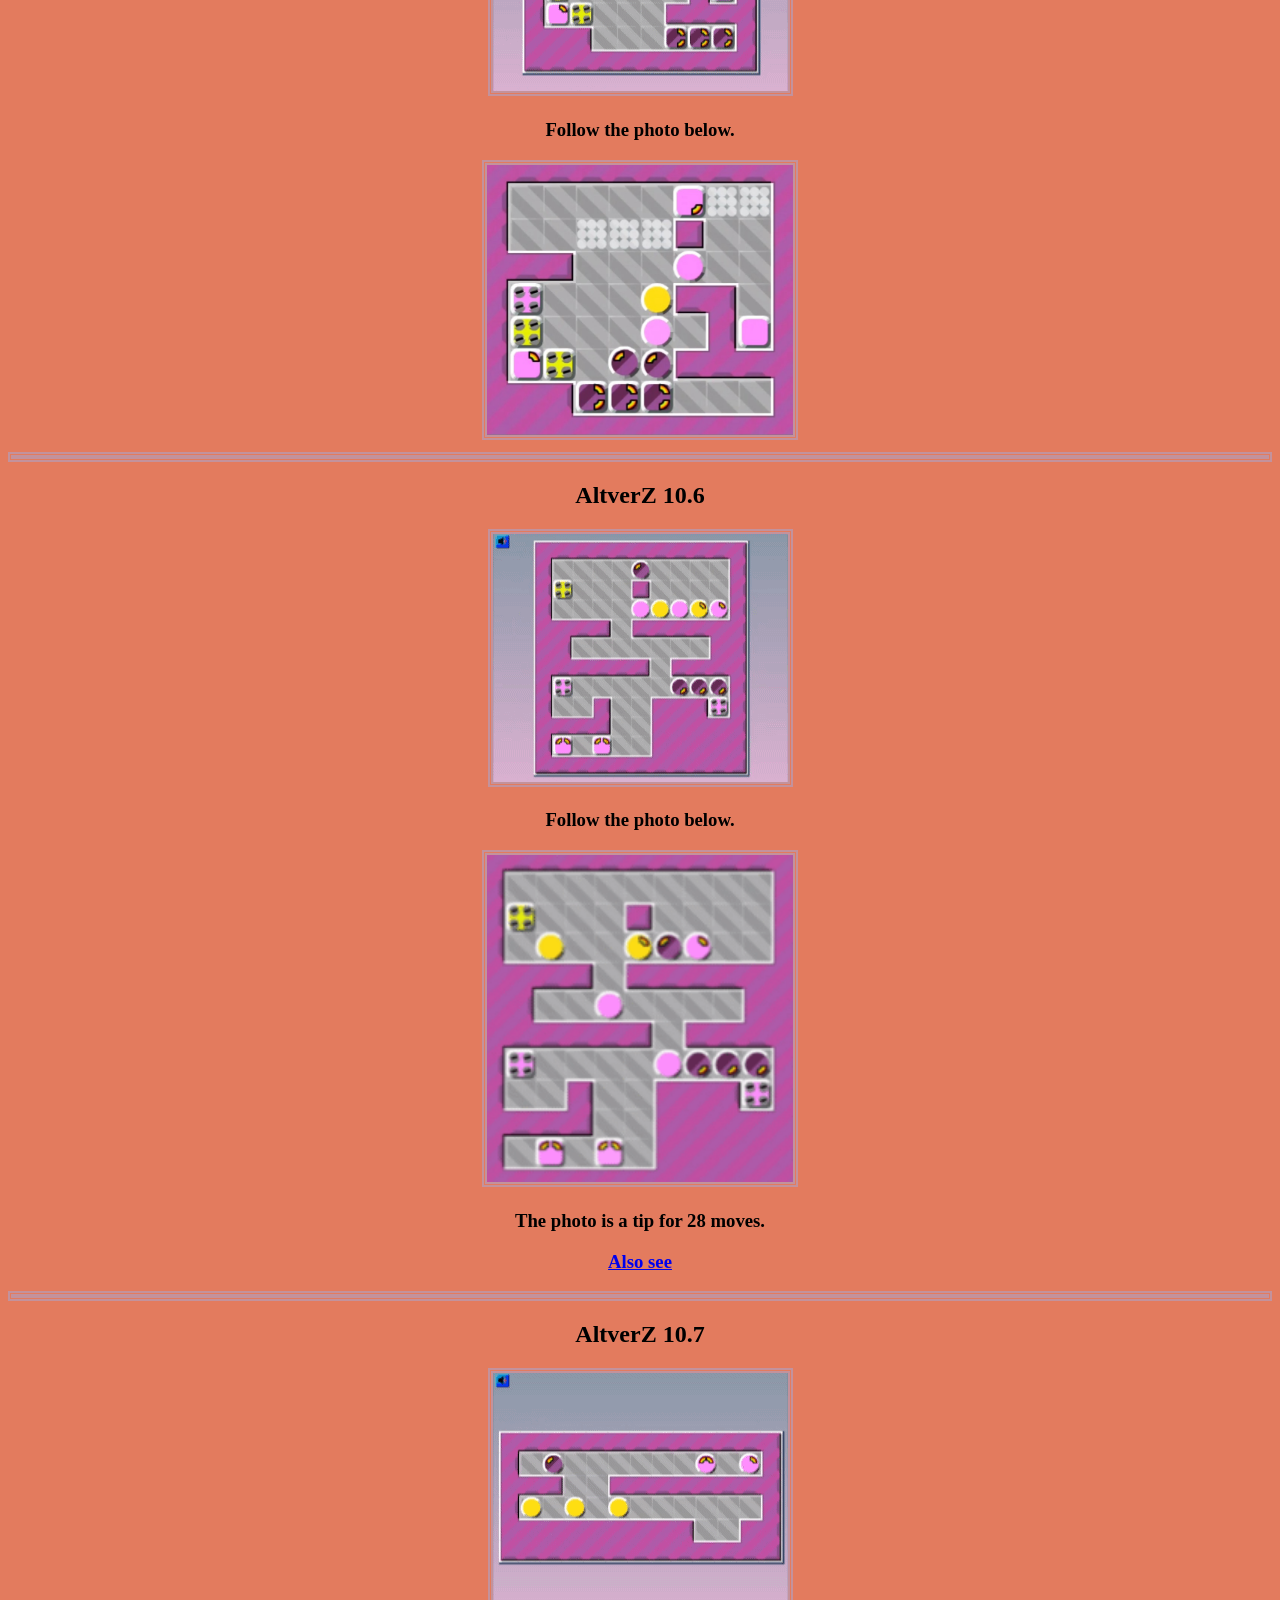
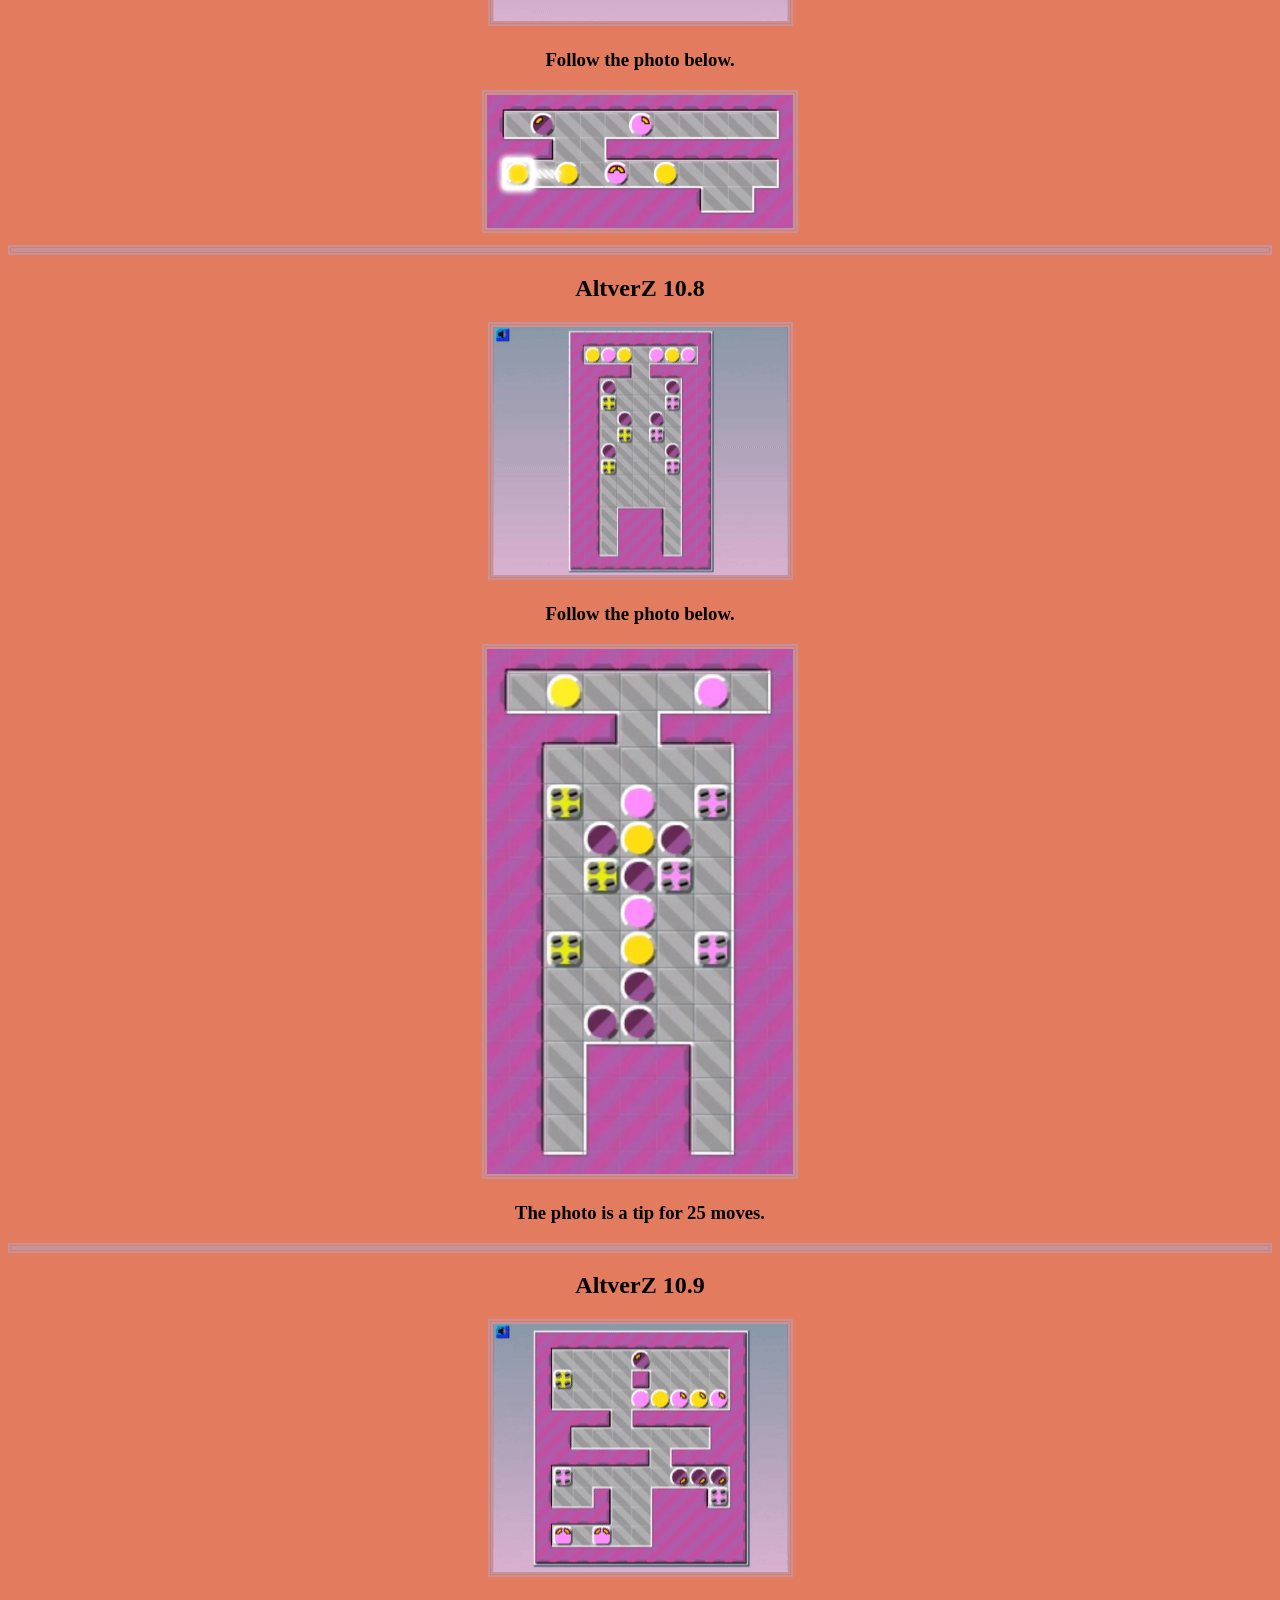
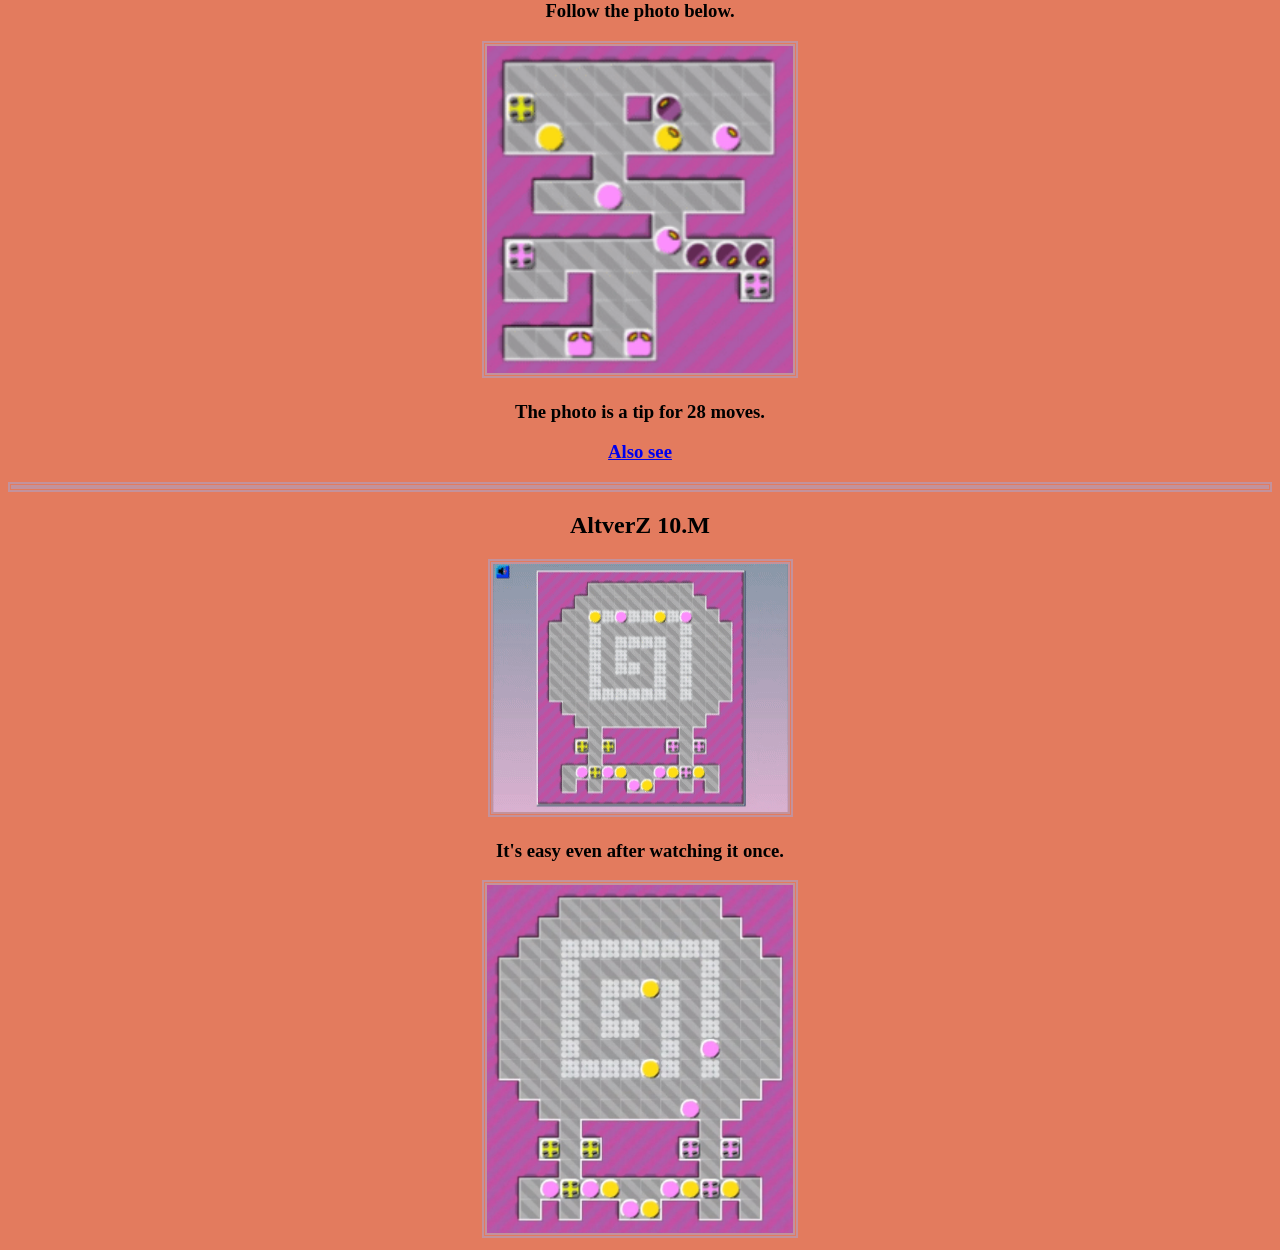
<file: Paleolithic.html>
<!DOCTYPE html>
<center>
    <title>Paleolithic‎ Level Hints</title>
    <h1>Paleolithic‎ Level Hints (1 to M of AltverZ 10)</h1>
	<hr><h2>AltverZ 10.1</h2><img src="image/subtitle21.png"></img><h3>Follow the photo below.</h3><img src="image/hint22.png" style="width: 25%;"></img>
	<hr><h2>AltverZ 10.2</h2><img src="image/subtitle22.png"></img><h3>The heterogeneous <img src="img/6z.png"></img> must enter the <img src="img/3z.png"></img><img src="img/5z.png"></img><img src="img/3z.png"></img>.</h3><img src="image/hint21.png" style="width: 25%;"></img>
	<hr><h2>AltverZ 10.3</h2><img src="image/subtitle23.png"></img><h3>You must arrange them in the order <img src="img/6z.png"></img><img src="img/6o.png"></img>, not <img src="img/6o.png"></img><img src="img/6z.png"></img>.</h3><img src="image/hint20.png" style="width: 25%;"></img>
	<hr><h2>AltverZ 10.4</h2><img src="image/subtitle24.png"></img><h3>Swap the positions of <img src="img/3o.png"></img> and <img src="img/5o.png"></img>.</h3><img src="image/hint19.png" style="width: 25%;"></img>
	<hr><h2>AltverZ 10.5</h2><img src="image/subtitle25.png"></img><h3>Follow the photo below.</h3><img src="image/hint18.png" style="width: 25%;"></img>
	<hr><h2>AltverZ 10.6</h2><img src="image/subtitle26.png"></img><h3>Follow the photo below.</h3><img src="image/hint03.gif" style="width: 25%;"></img><h3>The photo is a tip for 28 moves.</h3><h3><a href="SynergyBallPush">Also see</a></h3>
	<hr><h2>AltverZ 10.7</h2><img src="image/subtitle27.png"></img><h3>Follow the photo below.</h3><img src="image/hint17.png" style="width: 25%;"></img>
	<hr><h2>AltverZ 10.8</h2><img src="image/subtitle28.png"></img><h3>Follow the photo below.</h3><img src="image/hint16.png" style="width: 25%;"></img><h3>The photo is a tip for 25 moves.</h3>
	<hr><h2>AltverZ 10.9</h2><img src="image/subtitle29.png"></img><h3>Follow the photo below.</h3><img src="image/hint04.gif" style="width: 25%;"></img><h3>The photo is a tip for 28 moves.</h3><h3><a href="SynergyBallPush">Also see</a></h3>
	<hr><h2>AltverZ 10.M</h2><img src="image/subtitle30.png"></img><h3>It's easy even after watching it once.</h3><img src="image/hint15.png" style="width: 25%;"></img>
</center>
<style>
	hr {
		border: 5px double #c3929c;
	}
	img {
		border: 5px double #c3929c;
		box-sizing: border-box;
	}
	html {
		background-color: #e37b5e;
		color: black;
	}
</style>
<link rel="stylesheet" href="img.css">
</file>
<file: img.css>
H {
		display: inline-block;
	}
	V {
		display: flex;
		flex-direction: column;
	}
	h3 img {
		border: none;
		width: 15px;
	}
</file>
